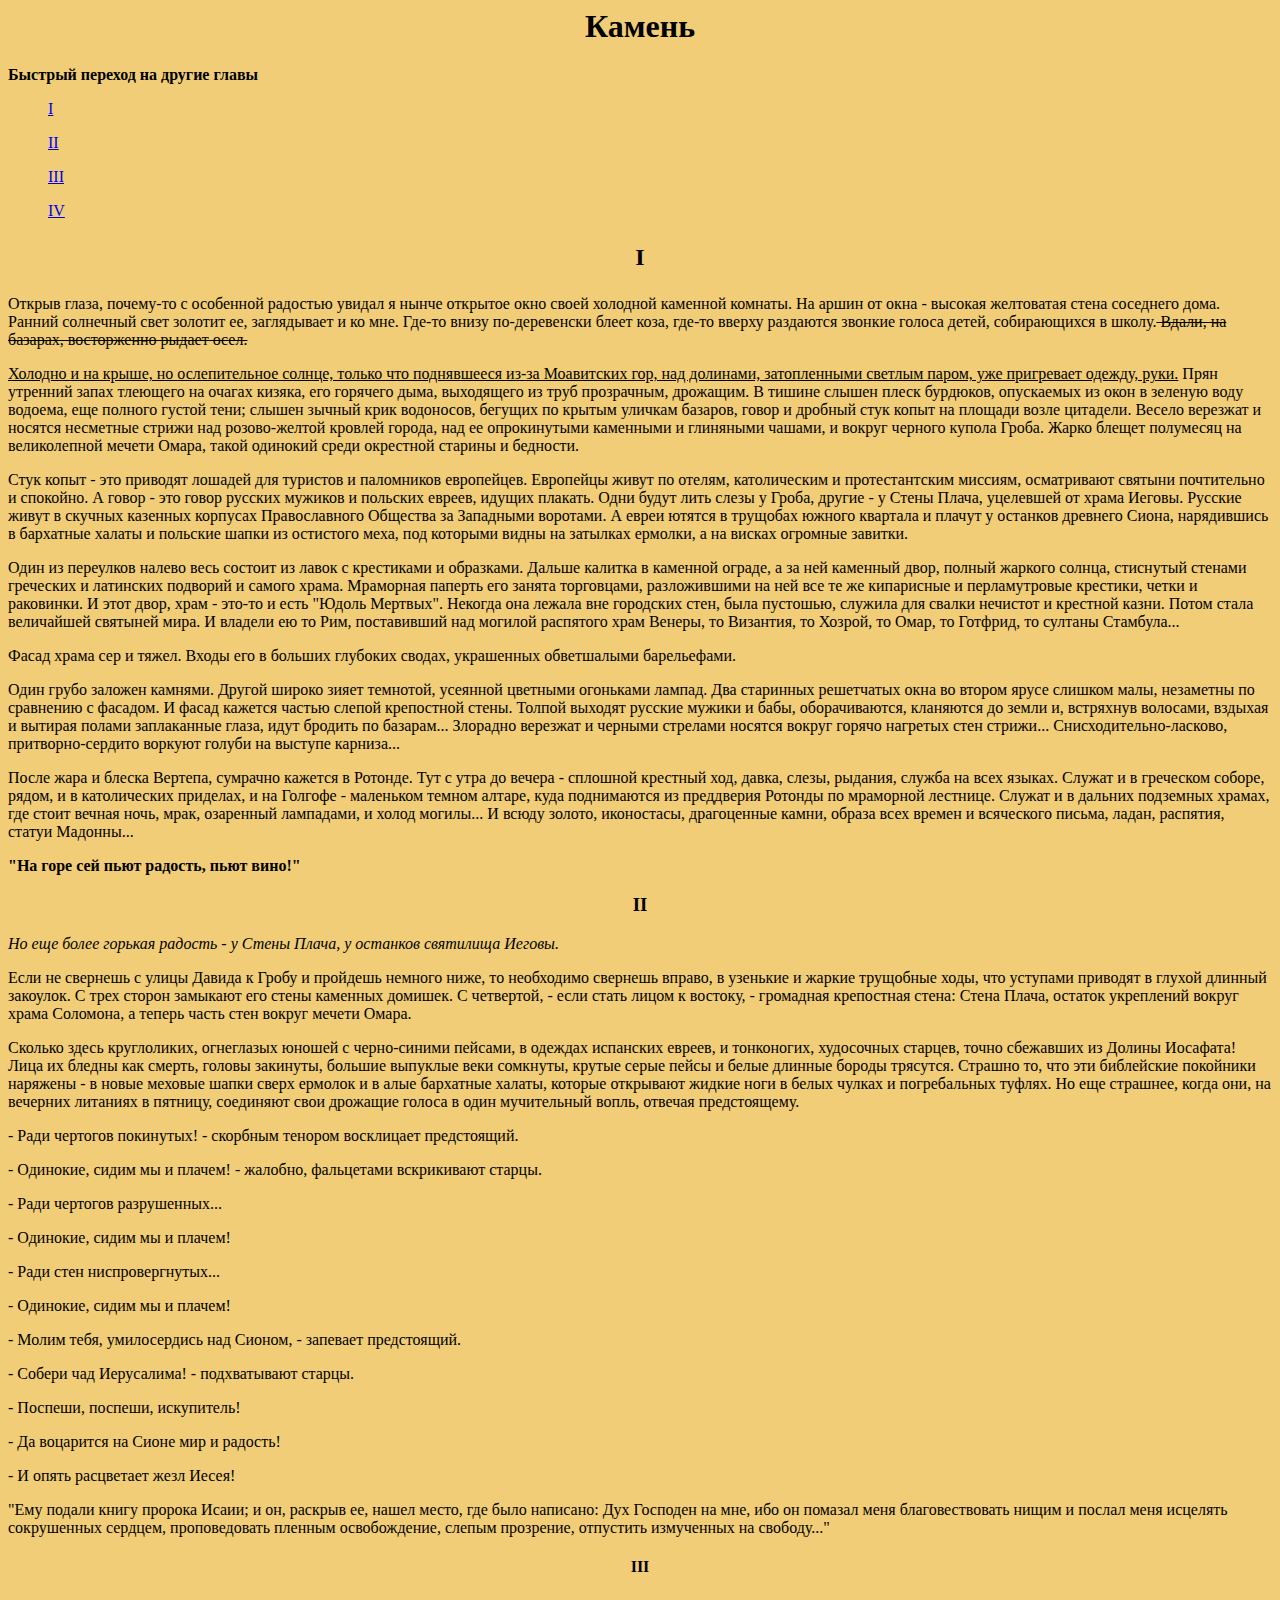
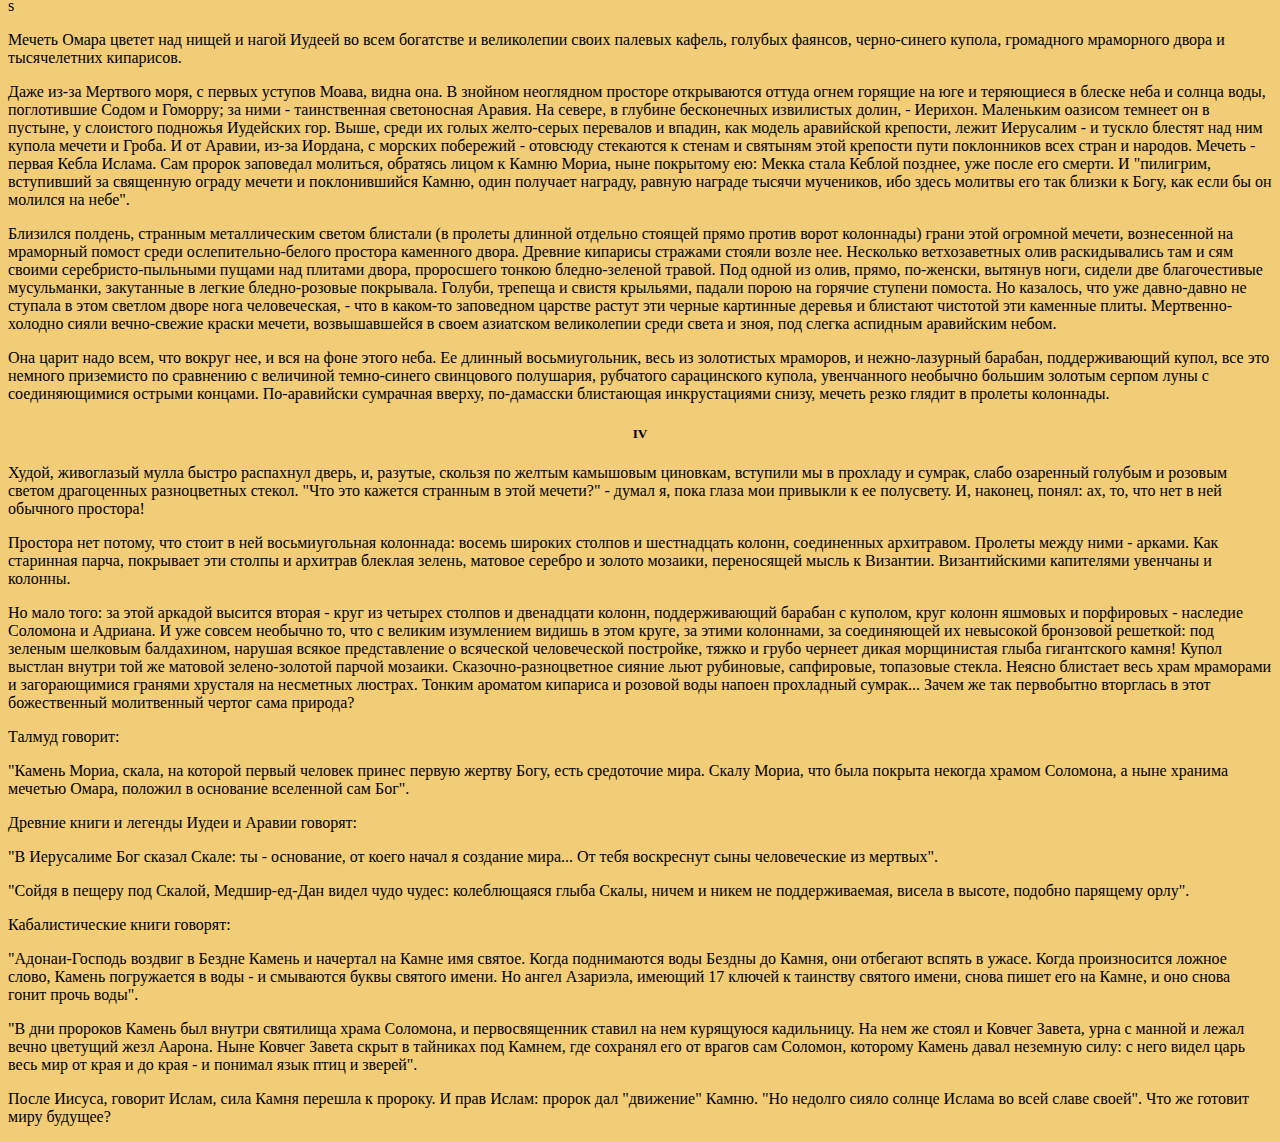
<file: lesson_10/index.html>
<html lang="ru">
<head>
	<meta charset="UTF-8">
	<title>Камень</title>
	<style>
		body {
			background-color: #f1cd77
		}
	</style>
</head>
<body>
 <h1><center>                 Камень</h1></center>
 <b>Быстрый переход на другие главы</b>
 <ol><a href="#I">I</a></ol>
 <ol><a href="#II">II</a></ol>
 <ol><a href="#III">III</a></ol>
 <ol><a href="#IV">IV</a></ol>

<h2><p id="I"><center>I</center></p></h2>
<p>
Открыв глаза, почему-то с особенной радостью увидал я нынче открытое окно своей холодной каменной комнаты. На аршин от окна - высокая желтоватая стена соседнего дома. Ранний солнечный свет золотит ее, заглядывает и ко мне. Где-то внизу по-деревенски блеет коза, где-то вверху раздаются звонкие голоса детей, собирающихся в школу.<s> Вдали, на базарах, восторженно рыдает осел.</s>
</p>
<p><ins>Холодно и на крыше, но ослепительное солнце, только что поднявшееся из-за Моавитских гор, над долинами, затопленными светлым паром, уже пригревает одежду, руки.</ins> Прян утренний запах тлеющего на очагах кизяка, его горячего дыма, выходящего из труб прозрачным, дрожащим. В тишине слышен плеск бурдюков, опускаемых из окон в зеленую воду водоема, еще полного густой тени; слышен зычный крик водоносов, бегущих по крытым уличкам базаров, говор и дробный стук копыт на площади возле цитадели. Весело верезжат и носятся несметные стрижи над розово-желтой кровлей города, над ее опрокинутыми каменными и глиняными чашами, и вокруг черного купола Гроба. Жарко блещет полумесяц на великолепной мечети Омара, такой одинокий среди окрестной старины и бедности.
</p>
<p>Стук копыт - это приводят лошадей для туристов и паломников европейцев. Европейцы живут по отелям, католическим и протестантским миссиям, осматривают святыни почтительно и спокойно. А говор - это говор русских мужиков и польских евреев, идущих плакать. Одни будут лить слезы у Гроба, другие - у Стены Плача, уцелевшей от храма Иеговы. Русские живут в скучных казенных корпусах Православного Общества за Западными воротами. А евреи ютятся в трущобах южного квартала и плачут у останков древнего Сиона, нарядившись в бархатные халаты и польские шапки из остистого меха, под которыми видны на затылках ермолки, а на висках огромные завитки.</p>


<p>Один из переулков налево весь состоит из лавок с крестиками и образками. Дальше калитка в каменной ограде, а за ней каменный двор, полный жаркого солнца, стиснутый стенами греческих и латинских подворий и самого храма. Мраморная паперть его занята торговцами, разложившими на ней все те же кипарисные и перламутровые крестики, четки и раковинки. И этот двор, храм - это-то и есть "Юдоль Мертвых". Некогда она лежала вне городских стен, была пустошью, служила для свалки нечистот и крестной казни. Потом стала величайшей святыней мира. И владели ею то Рим, поставивший над могилой распятого храм Венеры, то Византия, то Хозрой, то Омар, то Готфрид, то султаны Стамбула...</p>

<p>Фасад храма сер и тяжел. Входы его в больших глубоких сводах, украшенных обветшалыми барельефами.</p>

<p>Один грубо заложен камнями. Другой широко зияет темнотой, усеянной цветными огоньками лампад. Два старинных решетчатых окна во втором ярусе слишком малы, незаметны по сравнению с фасадом. И фасад кажется частью слепой крепостной стены. Толпой выходят русские мужики и бабы, оборачиваются, кланяются до земли и, встряхнув волосами, вздыхая и вытирая полами заплаканные глаза, идут бродить по базарам... Злорадно верезжат и черными стрелами носятся вокруг горячо нагретых стен стрижи... Снисходительно-ласково, притворно-сердито воркуют голуби на выступе карниза...</p>

<p>После жара и блеска Вертепа, сумрачно кажется в Ротонде. Тут с утра до вечера - сплошной крестный ход, давка, слезы, рыдания, служба на всех языках. Служат и в греческом соборе, рядом, и в католических приделах, и на Голгофе - маленьком темном алтаре, куда поднимаются из преддверия Ротонды по мраморной лестнице. Служат и в дальних подземных храмах, где стоит вечная ночь, мрак, озаренный лампадами, и холод могилы... И всюду золото, иконостасы, драгоценные камни, образа всех времен и всяческого письма, ладан, распятия, статуи Мадонны...</p>

<p><b>"На горе сей пьют радость, пьют вино!"</b></p>

<h3><p id="II"><center>II</center></p></h3>

<p><em>Но еще более горькая радость - у Стены Плача, у останков святилища Иеговы.</em></p>

<p>Если не свернешь с улицы Давида к Гробу и пройдешь немного ниже, то необходимо свернешь вправо, в узенькие и жаркие трущобные ходы, что уступами приводят в глухой длинный закоулок. С трех сторон замыкают его стены каменных домишек. С четвертой, - если стать лицом к востоку, - громадная крепостная стена: Стена Плача, остаток укреплений вокруг храма Соломона, а теперь часть стен вокруг мечети Омара.</p>


<p>Сколько здесь круглоликих, огнеглазых юношей с черно-синими пейсами, в одеждах испанских евреев, и тонконогих, худосочных старцев, точно сбежавших из Долины Иосафата! Лица их бледны как смерть, головы закинуты, большие выпуклые веки сомкнуты, крутые серые пейсы и белые длинные бороды трясутся. Страшно то, что эти библейские покойники наряжены - в новые меховые шапки сверх ермолок и в алые бархатные халаты, которые открывают жидкие ноги в белых чулках и погребальных туфлях. Но еще страшнее, когда они, на вечерних литаниях в пятницу, соединяют свои дрожащие голоса в один мучительный вопль, отвечая предстоящему.</p>

<p>- Ради чертогов покинутых! - скорбным тенором восклицает предстоящий.</p>

<p>- Одинокие, сидим мы и плачем! - жалобно, фальцетами вскрикивают старцы.</p>

<p>- Ради чертогов разрушенных...</p>

<p>- Одинокие, сидим мы и плачем!</p>

<p>- Ради стен ниспровергнутых...</p>

<p>- Одинокие, сидим мы и плачем!</p>

<p>- Молим тебя, умилосердись над Сионом, - запевает предстоящий.</p>

<p>- Собери чад Иерусалима! - подхватывают старцы.</p>

<p>- Поспеши, поспеши, искупитель!</p>

<p>- Да воцарится на Сионе мир и радость!</p>

<p>- И опять расцветает жезл Иесея!</p>


<p>"Ему подали книгу пророка Исаии; и он, раскрыв ее, нашел место, где было написано: Дух Господен на мне, ибо он помазал меня благовествовать нищим и послал меня исцелять сокрушенных сердцем, проповедовать пленным освобождение, слепым прозрение, отпустить измученных на свободу..."</p>

<h4><p id="III"><center>III</center></p></h4>s

<p>Мечеть Омара цветет над нищей и нагой Иудеей во всем богатстве и великолепии своих палевых кафель, голубых фаянсов, черно-синего купола, громадного мраморного двора и тысячелетних кипарисов.</p>

<p>Даже из-за Мертвого моря, с первых уступов Моава, видна она. В знойном неоглядном просторе открываются оттуда огнем горящие на юге и теряющиеся в блеске неба и солнца воды, поглотившие Содом и Гоморру; за ними - таинственная светоносная Аравия. На севере, в глубине бесконечных извилистых долин, - Иерихон. Маленьким оазисом темнеет он в пустыне, у слоистого подножья Иудейских гор. Выше, среди их голых желто-серых перевалов и впадин, как модель аравийской крепости, лежит Иерусалим - и тускло блестят над ним купола мечети и Гроба. И от Аравии, из-за Иордана, с морских побережий - отовсюду стекаются к стенам и святыням этой крепости пути поклонников всех стран и народов. Мечеть - первая Кебла Ислама. Сам пророк заповедал молиться, обратясь лицом к Камню Мориа, ныне покрытому ею: Мекка стала Кеблой позднее, уже после его смерти. И "пилигрим, вступивший за священную ограду мечети и поклонившийся Камню, один получает награду, равную награде тысячи мучеников, ибо здесь молитвы его так близки к Богу, как если бы он молился на небе".</p>

<p>Близился полдень, странным металлическим светом блистали (в пролеты длинной отдельно стоящей прямо против ворот колоннады) грани этой огромной мечети, вознесенной на мраморный помост среди ослепительно-белого простора каменного двора. Древние кипарисы стражами стояли возле нее. Несколько ветхозаветных олив раскидывались там и сям своими серебристо-пыльными пущами над плитами двора, проросшего тонкою бледно-зеленой травой. Под одной из олив, прямо, по-женски, вытянув ноги, сидели две благочестивые мусульманки, закутанные в легкие бледно-розовые покрывала. Голуби, трепеща и свистя крыльями, падали порою на горячие ступени помоста. Но казалось, что уже давно-давно не ступала в этом светлом дворе нога человеческая, - что в каком-то заповедном царстве растут эти черные картинные деревья и блистают чистотой эти каменные плиты. Мертвенно-холодно сияли вечно-свежие краски мечети, возвышавшейся в своем азиатском великолепии среди света и зноя, под слегка аспидным аравийским небом.</p>

<p>Она царит надо всем, что вокруг нее, и вся на фоне этого неба. Ее длинный восьмиугольник, весь из золотистых мраморов, и нежно-лазурный барабан, поддерживающий купол, все это немного приземисто по сравнению с величиной темно-синего свинцового полушария, рубчатого сарацинского купола, увенчанного необычно большим золотым серпом луны с соединяющимися острыми концами. По-аравийски сумрачная вверху, по-дамасски блистающая инкрустациями снизу, мечеть резко глядит в пролеты колоннады.</p>
<h5><p id="IV"><center>IV</center></p></h5>
<p>Худой, живоглазый мулла быстро распахнул дверь, и, разутые, скользя по желтым камышовым циновкам, вступили мы в прохладу и сумрак, слабо озаренный голубым и розовым светом драгоценных разноцветных стекол. "Что это кажется странным в этой мечети?" - думал я, пока глаза мои привыкли к ее полусвету. И, наконец, понял: ах, то, что нет в ней обычного простора!</p>

<p>Простора нет потому, что стоит в ней восьмиугольная колоннада: восемь широких столпов и шестнадцать колонн, соединенных архитравом. Пролеты между ними - арками. Как старинная парча, покрывает эти столпы и архитрав блеклая зелень, матовое серебро и золото мозаики, переносящей мысль к Византии. Византийскими капителями увенчаны и колонны.</p>

<p>Но мало того: за этой аркадой высится вторая - круг из четырех столпов и двенадцати колонн, поддерживающий барабан с куполом, круг колонн яшмовых и порфировых - наследие Соломона и Адриана. И уже совсем необычно то, что с великим изумлением видишь в этом круге, за этими колоннами, за соединяющей их невысокой бронзовой решеткой: под зеленым шелковым балдахином, нарушая всякое представление о всяческой человеческой постройке, тяжко и грубо чернеет дикая морщинистая глыба гигантского камня! Купол выстлан внутри той же матовой зелено-золотой парчой мозаики. Сказочно-разноцветное сияние льют рубиновые, сапфировые, топазовые стекла. Неясно блистает весь храм мраморами и загорающимися гранями хрусталя на несметных люстрах. Тонким ароматом кипариса и розовой воды напоен прохладный сумрак... Зачем же так первобытно вторглась в этот божественный молитвенный чертог сама природа?</p>

<p>Талмуд говорит:</p>

<p>"Камень Мориа, скала, на которой первый человек принес первую жертву Богу, есть средоточие мира. Скалу Мориа, что была покрыта некогда храмом Соломона, а ныне хранима мечетью Омара, положил в основание вселенной сам Бог".</p>

<p>Древние книги и легенды Иудеи и Аравии говорят:</p>

<p>"В Иерусалиме Бог сказал Скале: ты - основание, от коего начал я создание мира... От тебя воскреснут сыны человеческие из мертвых".</p>

<p>"Сойдя в пещеру под Скалой, Медшир-ед-Дан видел чудо чудес: колеблющаяся глыба Скалы, ничем и никем не поддерживаемая, висела в высоте, подобно парящему орлу".</p>

<p>Кабалистические книги говорят:</p>

<p>"Адонаи-Господь воздвиг в Бездне Камень и начертал на Камне имя святое. Когда поднимаются воды Бездны до Камня, они отбегают вспять в ужасе. Когда произносится ложное слово, Камень погружается в воды - и смываются буквы святого имени. Но ангел Азариэла, имеющий 17 ключей к таинству святого имени, снова пишет его на Камне, и оно снова гонит прочь воды".</p>

<p>"В дни пророков Камень был внутри святилища храма Соломона, и первосвященник ставил на нем курящуюся кадильницу. На нем же стоял и Ковчег Завета, урна с манной и лежал вечно цветущий жезл Аарона. Ныне Ковчег Завета скрыт в тайниках под Камнем, где сохранял его от врагов сам Соломон, которому Камень давал неземную силу: с него видел царь весь мир от края и до края - и понимал язык птиц и зверей".</p>

<p>После Иисуса, говорит Ислам, сила Камня перешла к пророку. И прав Ислам: пророк дал "движение" Камню. "Но недолго сияло солнце Ислама во всей славе своей". Что же готовит миру будущее?</p>

</body>
</html>
</file>
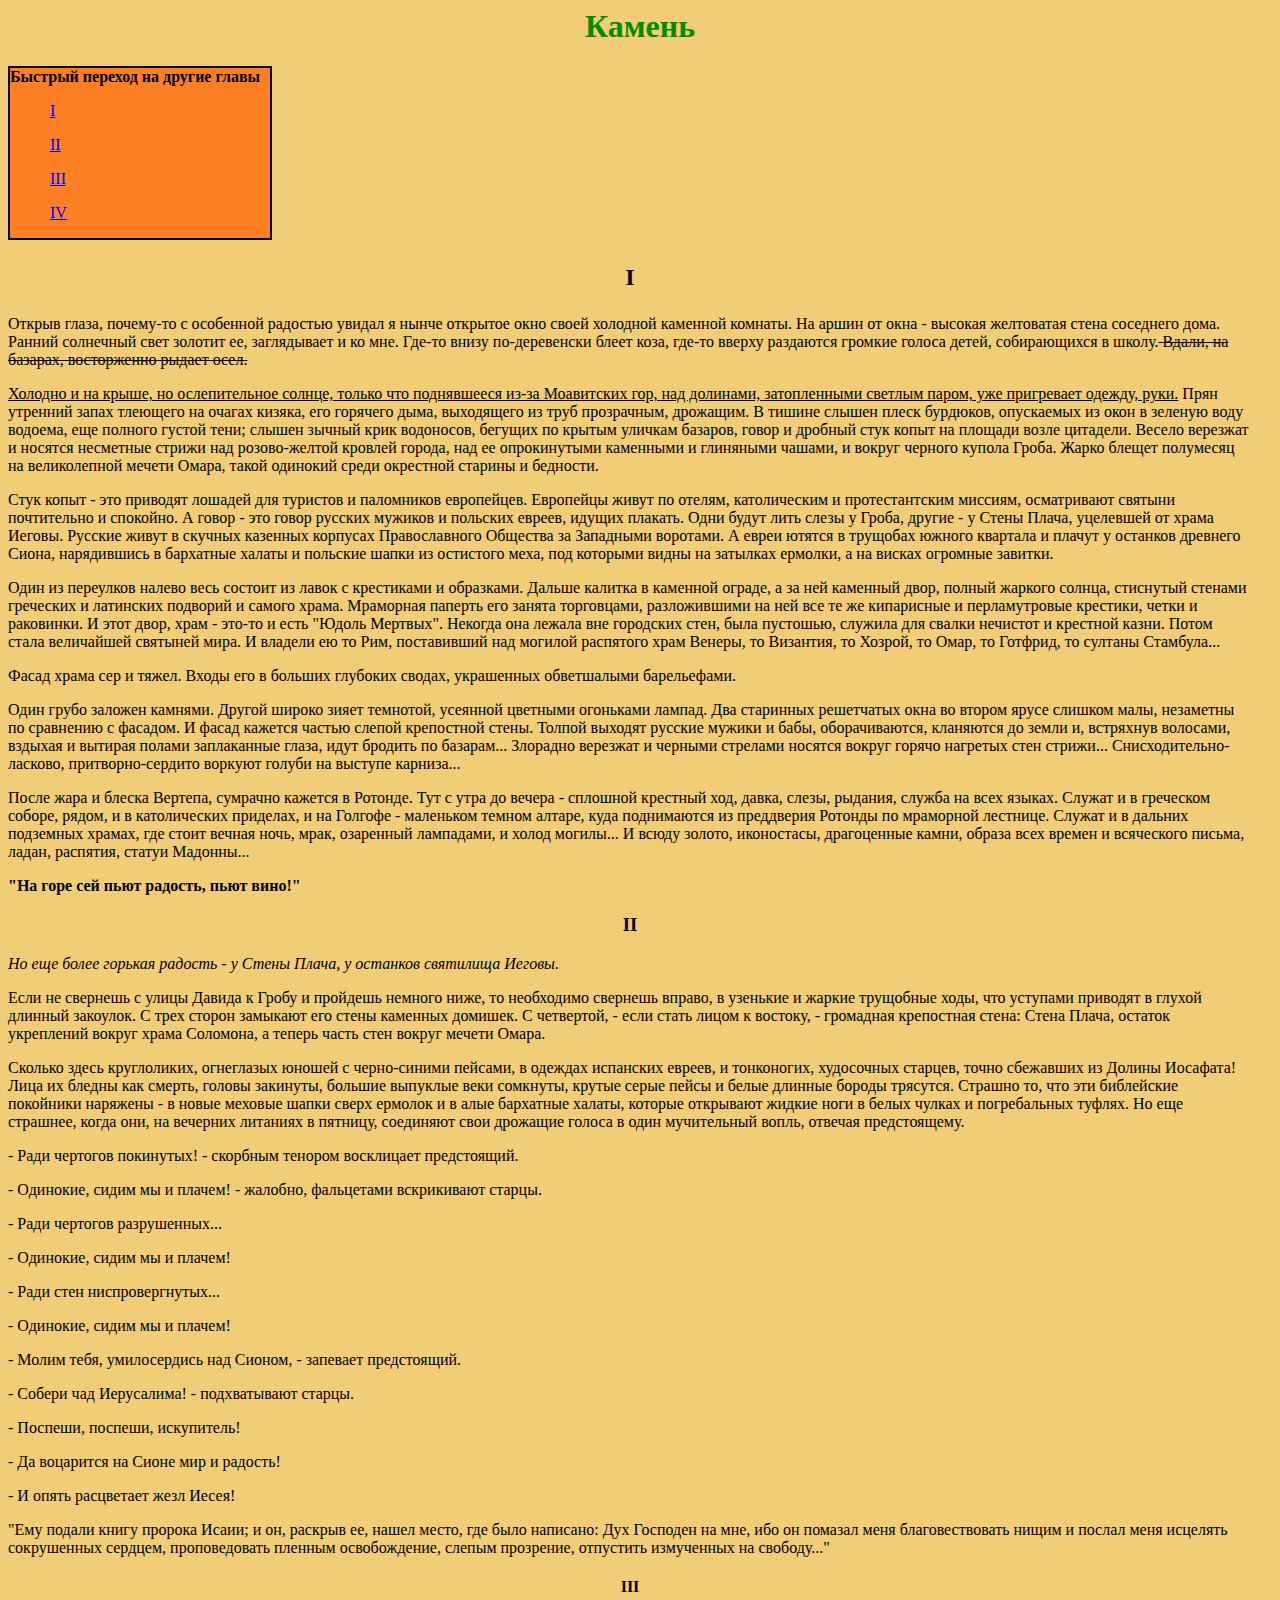
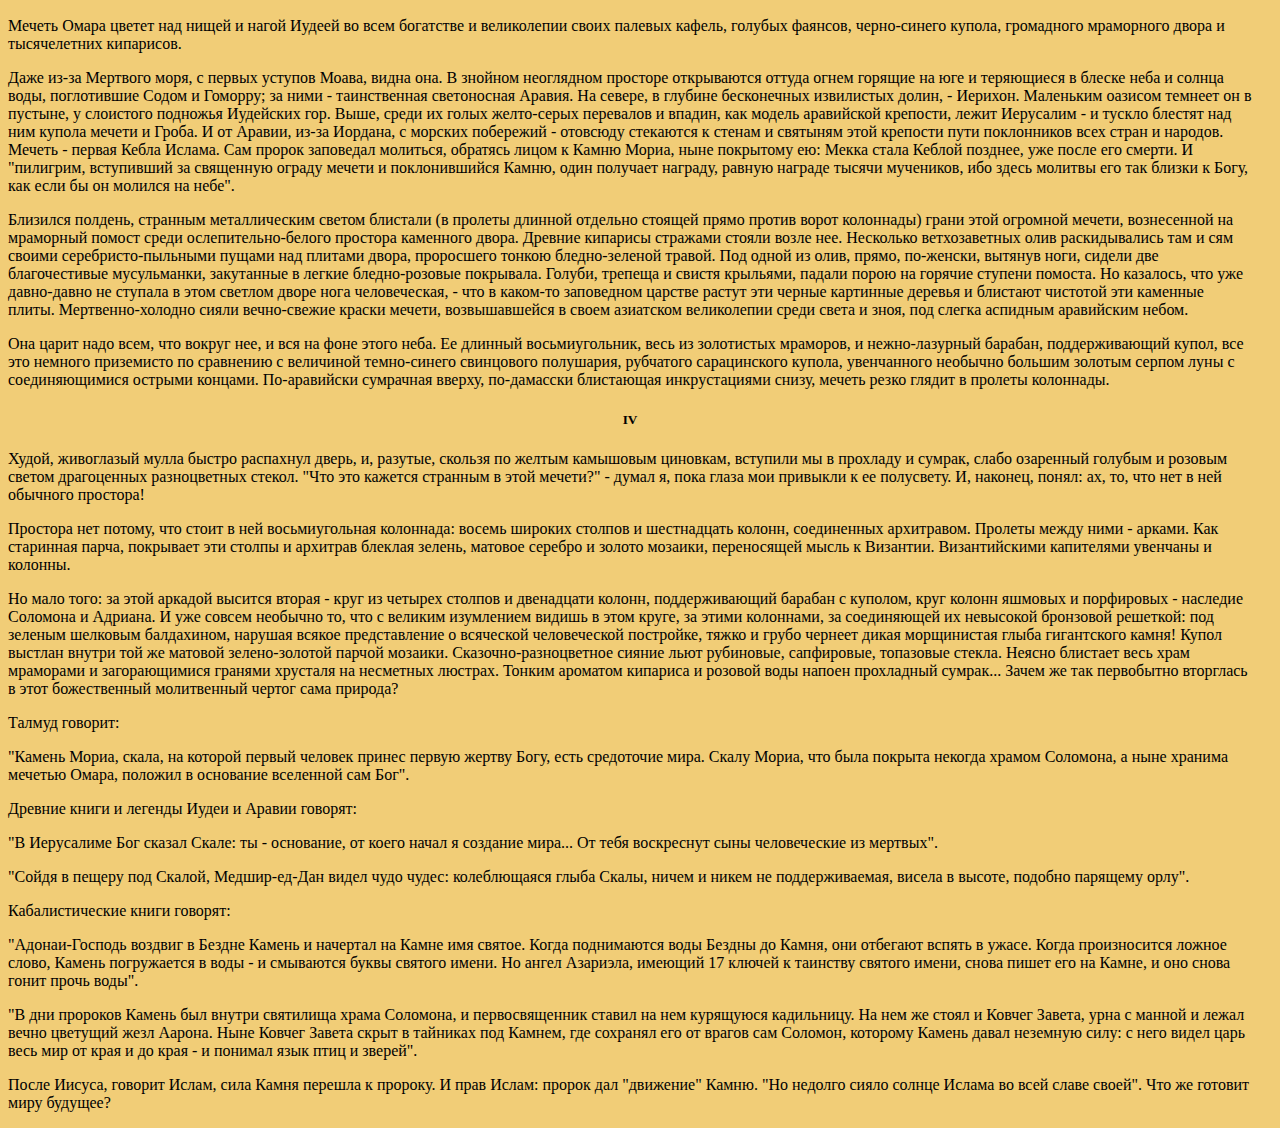
<file: lesson_11/index.html>
<html lang="ru">
<head>
	<meta charset="UTF-8">
	<title>Камень</title>
	<link rel="stylesheet" href="css/style.css">
</head>
<body>
 <h1>Камень</h1>
 <div class="shortcut">
 <b>Быстрый переход на другие главы</b>
 <ol><a href="#I">I</a></ol>
 <ol><a href="#II">II</a></ol>
 <ol><a href="#III">III</a></ol>
 <ol><a href="#IV">IV</a></ol>
</div>

<h2><p id="I">I</p></h2>
<p>
Открыв глаза, почему-то с особенной радостью увидал я нынче открытое окно своей холодной каменной комнаты. На аршин от окна - высокая желтоватая стена соседнего дома. Ранний солнечный свет золотит ее, заглядывает и ко мне. Где-то внизу по-деревенски блеет коза, где-то вверху раздаются громкие голоса детей, собирающихся в школу.<span class="p4"> Вдали, на базарах, восторженно рыдает осел.</span>
</p>
<p> <span class="p1">Холодно и на крыше, но ослепительное солнце, только что поднявшееся из-за Моавитских гор, над долинами, затопленными светлым паром, уже пригревает одежду, руки.</span> Прян утренний запах тлеющего на очагах кизяка, его горячего дыма, выходящего из труб прозрачным, дрожащим. В тишине слышен плеск бурдюков, опускаемых из окон в зеленую воду водоема, еще полного густой тени; слышен зычный крик водоносов, бегущих по крытым уличкам базаров, говор и дробный стук копыт на площади возле цитадели. Весело верезжат и носятся несметные стрижи над розово-желтой кровлей города, над ее опрокинутыми каменными и глиняными чашами, и вокруг черного купола Гроба. Жарко блещет полумесяц на великолепной мечети Омара, такой одинокий среди окрестной старины и бедности.
</p>
<p>Стук копыт - это приводят лошадей для туристов и паломников европейцев. Европейцы живут по отелям, католическим и протестантским миссиям, осматривают святыни почтительно и спокойно. А говор - это говор русских мужиков и польских евреев, идущих плакать. Одни будут лить слезы у Гроба, другие - у Стены Плача, уцелевшей от храма Иеговы. Русские живут в скучных казенных корпусах Православного Общества за Западными воротами. А евреи ютятся в трущобах южного квартала и плачут у останков древнего Сиона, нарядившись в бархатные халаты и польские шапки из остистого меха, под которыми видны на затылках ермолки, а на висках огромные завитки.</p>


<p>Один из переулков налево весь состоит из лавок с крестиками и образками. Дальше калитка в каменной ограде, а за ней каменный двор, полный жаркого солнца, стиснутый стенами греческих и латинских подворий и самого храма. Мраморная паперть его занята торговцами, разложившими на ней все те же кипарисные и перламутровые крестики, четки и раковинки. И этот двор, храм - это-то и есть "Юдоль Мертвых". Некогда она лежала вне городских стен, была пустошью, служила для свалки нечистот и крестной казни. Потом стала величайшей святыней мира. И владели ею то Рим, поставивший над могилой распятого храм Венеры, то Византия, то Хозрой, то Омар, то Готфрид, то султаны Стамбула...</p>

<p>Фасад храма сер и тяжел. Входы его в больших глубоких сводах, украшенных обветшалыми барельефами.</p>

<p>Один грубо заложен камнями. Другой широко зияет темнотой, усеянной цветными огоньками лампад. Два старинных решетчатых окна во втором ярусе слишком малы, незаметны по сравнению с фасадом. И фасад кажется частью слепой крепостной стены. Толпой выходят русские мужики и бабы, оборачиваются, кланяются до земли и, встряхнув волосами, вздыхая и вытирая полами заплаканные глаза, идут бродить по базарам... Злорадно верезжат и черными стрелами носятся вокруг горячо нагретых стен стрижи... Снисходительно-ласково, притворно-сердито воркуют голуби на выступе карниза...</p>

<p>После жара и блеска Вертепа, сумрачно кажется в Ротонде. Тут с утра до вечера - сплошной крестный ход, давка, слезы, рыдания, служба на всех языках. Служат и в греческом соборе, рядом, и в католических приделах, и на Голгофе - маленьком темном алтаре, куда поднимаются из преддверия Ротонды по мраморной лестнице. Служат и в дальних подземных храмах, где стоит вечная ночь, мрак, озаренный лампадами, и холод могилы... И всюду золото, иконостасы, драгоценные камни, образа всех времен и всяческого письма, ладан, распятия, статуи Мадонны...</p>

<p class="p2">"На горе сей пьют радость, пьют вино!"</p>

<h3><p id="II">II</p></h3>

<p class="p3">Но еще более горькая радость - у Стены Плача, у останков святилища Иеговы.</p>

<p>Если не свернешь с улицы Давида к Гробу и пройдешь немного ниже, то необходимо свернешь вправо, в узенькие и жаркие трущобные ходы, что уступами приводят в глухой длинный закоулок. С трех сторон замыкают его стены каменных домишек. С четвертой, - если стать лицом к востоку, - громадная крепостная стена: Стена Плача, остаток укреплений вокруг храма Соломона, а теперь часть стен вокруг мечети Омара.</p>


<p>Сколько здесь круглоликих, огнеглазых юношей с черно-синими пейсами, в одеждах испанских евреев, и тонконогих, худосочных старцев, точно сбежавших из Долины Иосафата! Лица их бледны как смерть, головы закинуты, большие выпуклые веки сомкнуты, крутые серые пейсы и белые длинные бороды трясутся. Страшно то, что эти библейские покойники наряжены - в новые меховые шапки сверх ермолок и в алые бархатные халаты, которые открывают жидкие ноги в белых чулках и погребальных туфлях. Но еще страшнее, когда они, на вечерних литаниях в пятницу, соединяют свои дрожащие голоса в один мучительный вопль, отвечая предстоящему.</p>

<p>- Ради чертогов покинутых! - скорбным тенором восклицает предстоящий.</p>

<p>- Одинокие, сидим мы и плачем! - жалобно, фальцетами вскрикивают старцы.</p>

<p>- Ради чертогов разрушенных...</p>

<p>- Одинокие, сидим мы и плачем!</p>

<p>- Ради стен ниспровергнутых...</p>

<p>- Одинокие, сидим мы и плачем!</p>

<p>- Молим тебя, умилосердись над Сионом, - запевает предстоящий.</p>

<p>- Собери чад Иерусалима! - подхватывают старцы.</p>

<p>- Поспеши, поспеши, искупитель!</p>

<p>- Да воцарится на Сионе мир и радость!</p>

<p>- И опять расцветает жезл Иесея!</p>


<p>"Ему подали книгу пророка Исаии; и он, раскрыв ее, нашел место, где было написано: Дух Господен на мне, ибо он помазал меня благовествовать нищим и послал меня исцелять сокрушенных сердцем, проповедовать пленным освобождение, слепым прозрение, отпустить измученных на свободу..."</p>

<h4><p id="III">III</p></h4>

<p>Мечеть Омара цветет над нищей и нагой Иудеей во всем богатстве и великолепии своих палевых кафель, голубых фаянсов, черно-синего купола, громадного мраморного двора и тысячелетних кипарисов.</p>

<p>Даже из-за Мертвого моря, с первых уступов Моава, видна она. В знойном неоглядном просторе открываются оттуда огнем горящие на юге и теряющиеся в блеске неба и солнца воды, поглотившие Содом и Гоморру; за ними - таинственная светоносная Аравия. На севере, в глубине бесконечных извилистых долин, - Иерихон. Маленьким оазисом темнеет он в пустыне, у слоистого подножья Иудейских гор. Выше, среди их голых желто-серых перевалов и впадин, как модель аравийской крепости, лежит Иерусалим - и тускло блестят над ним купола мечети и Гроба. И от Аравии, из-за Иордана, с морских побережий - отовсюду стекаются к стенам и святыням этой крепости пути поклонников всех стран и народов. Мечеть - первая Кебла Ислама. Сам пророк заповедал молиться, обратясь лицом к Камню Мориа, ныне покрытому ею: Мекка стала Кеблой позднее, уже после его смерти. И "пилигрим, вступивший за священную ограду мечети и поклонившийся Камню, один получает награду, равную награде тысячи мучеников, ибо здесь молитвы его так близки к Богу, как если бы он молился на небе".</p>

<p>Близился полдень, странным металлическим светом блистали (в пролеты длинной отдельно стоящей прямо против ворот колоннады) грани этой огромной мечети, вознесенной на мраморный помост среди ослепительно-белого простора каменного двора. Древние кипарисы стражами стояли возле нее. Несколько ветхозаветных олив раскидывались там и сям своими серебристо-пыльными пущами над плитами двора, проросшего тонкою бледно-зеленой травой. Под одной из олив, прямо, по-женски, вытянув ноги, сидели две благочестивые мусульманки, закутанные в легкие бледно-розовые покрывала. Голуби, трепеща и свистя крыльями, падали порою на горячие ступени помоста. Но казалось, что уже давно-давно не ступала в этом светлом дворе нога человеческая, - что в каком-то заповедном царстве растут эти черные картинные деревья и блистают чистотой эти каменные плиты. Мертвенно-холодно сияли вечно-свежие краски мечети, возвышавшейся в своем азиатском великолепии среди света и зноя, под слегка аспидным аравийским небом.</p>

<p>Она царит надо всем, что вокруг нее, и вся на фоне этого неба. Ее длинный восьмиугольник, весь из золотистых мраморов, и нежно-лазурный барабан, поддерживающий купол, все это немного приземисто по сравнению с величиной темно-синего свинцового полушария, рубчатого сарацинского купола, увенчанного необычно большим золотым серпом луны с соединяющимися острыми концами. По-аравийски сумрачная вверху, по-дамасски блистающая инкрустациями снизу, мечеть резко глядит в пролеты колоннады.</p>
<h5><p id="IV">IV</p></h5>
<p>Худой, живоглазый мулла быстро распахнул дверь, и, разутые, скользя по желтым камышовым циновкам, вступили мы в прохладу и сумрак, слабо озаренный голубым и розовым светом драгоценных разноцветных стекол. "Что это кажется странным в этой мечети?" - думал я, пока глаза мои привыкли к ее полусвету. И, наконец, понял: ах, то, что нет в ней обычного простора!</p>

<p>Простора нет потому, что стоит в ней восьмиугольная колоннада: восемь широких столпов и шестнадцать колонн, соединенных архитравом. Пролеты между ними - арками. Как старинная парча, покрывает эти столпы и архитрав блеклая зелень, матовое серебро и золото мозаики, переносящей мысль к Византии. Византийскими капителями увенчаны и колонны.</p>

<p>Но мало того: за этой аркадой высится вторая - круг из четырех столпов и двенадцати колонн, поддерживающий барабан с куполом, круг колонн яшмовых и порфировых - наследие Соломона и Адриана. И уже совсем необычно то, что с великим изумлением видишь в этом круге, за этими колоннами, за соединяющей их невысокой бронзовой решеткой: под зеленым шелковым балдахином, нарушая всякое представление о всяческой человеческой постройке, тяжко и грубо чернеет дикая морщинистая глыба гигантского камня! Купол выстлан внутри той же матовой зелено-золотой парчой мозаики. Сказочно-разноцветное сияние льют рубиновые, сапфировые, топазовые стекла. Неясно блистает весь храм мраморами и загорающимися гранями хрусталя на несметных люстрах. Тонким ароматом кипариса и розовой воды напоен прохладный сумрак... Зачем же так первобытно вторглась в этот божественный молитвенный чертог сама природа?</p>

<p>Талмуд говорит:</p>

<p>"Камень Мориа, скала, на которой первый человек принес первую жертву Богу, есть средоточие мира. Скалу Мориа, что была покрыта некогда храмом Соломона, а ныне хранима мечетью Омара, положил в основание вселенной сам Бог".</p>

<p>Древние книги и легенды Иудеи и Аравии говорят:</p>

<p>"В Иерусалиме Бог сказал Скале: ты - основание, от коего начал я создание мира... От тебя воскреснут сыны человеческие из мертвых".</p>

<p>"Сойдя в пещеру под Скалой, Медшир-ед-Дан видел чудо чудес: колеблющаяся глыба Скалы, ничем и никем не поддерживаемая, висела в высоте, подобно парящему орлу".</p>

<p>Кабалистические книги говорят:</p>

<p>"Адонаи-Господь воздвиг в Бездне Камень и начертал на Камне имя святое. Когда поднимаются воды Бездны до Камня, они отбегают вспять в ужасе. Когда произносится ложное слово, Камень погружается в воды - и смываются буквы святого имени. Но ангел Азариэла, имеющий 17 ключей к таинству святого имени, снова пишет его на Камне, и оно снова гонит прочь воды".</p>

<p>"В дни пророков Камень был внутри святилища храма Соломона, и первосвященник ставил на нем курящуюся кадильницу. На нем же стоял и Ковчег Завета, урна с манной и лежал вечно цветущий жезл Аарона. Ныне Ковчег Завета скрыт в тайниках под Камнем, где сохранял его от врагов сам Соломон, которому Камень давал неземную силу: с него видел царь весь мир от края и до края - и понимал язык птиц и зверей".</p>

<p>После Иисуса, говорит Ислам, сила Камня перешла к пророку. И прав Ислам: пророк дал "движение" Камню. "Но недолго сияло солнце Ислама во всей славе своей". Что же готовит миру будущее?</p>

</body>
</html>
</file>
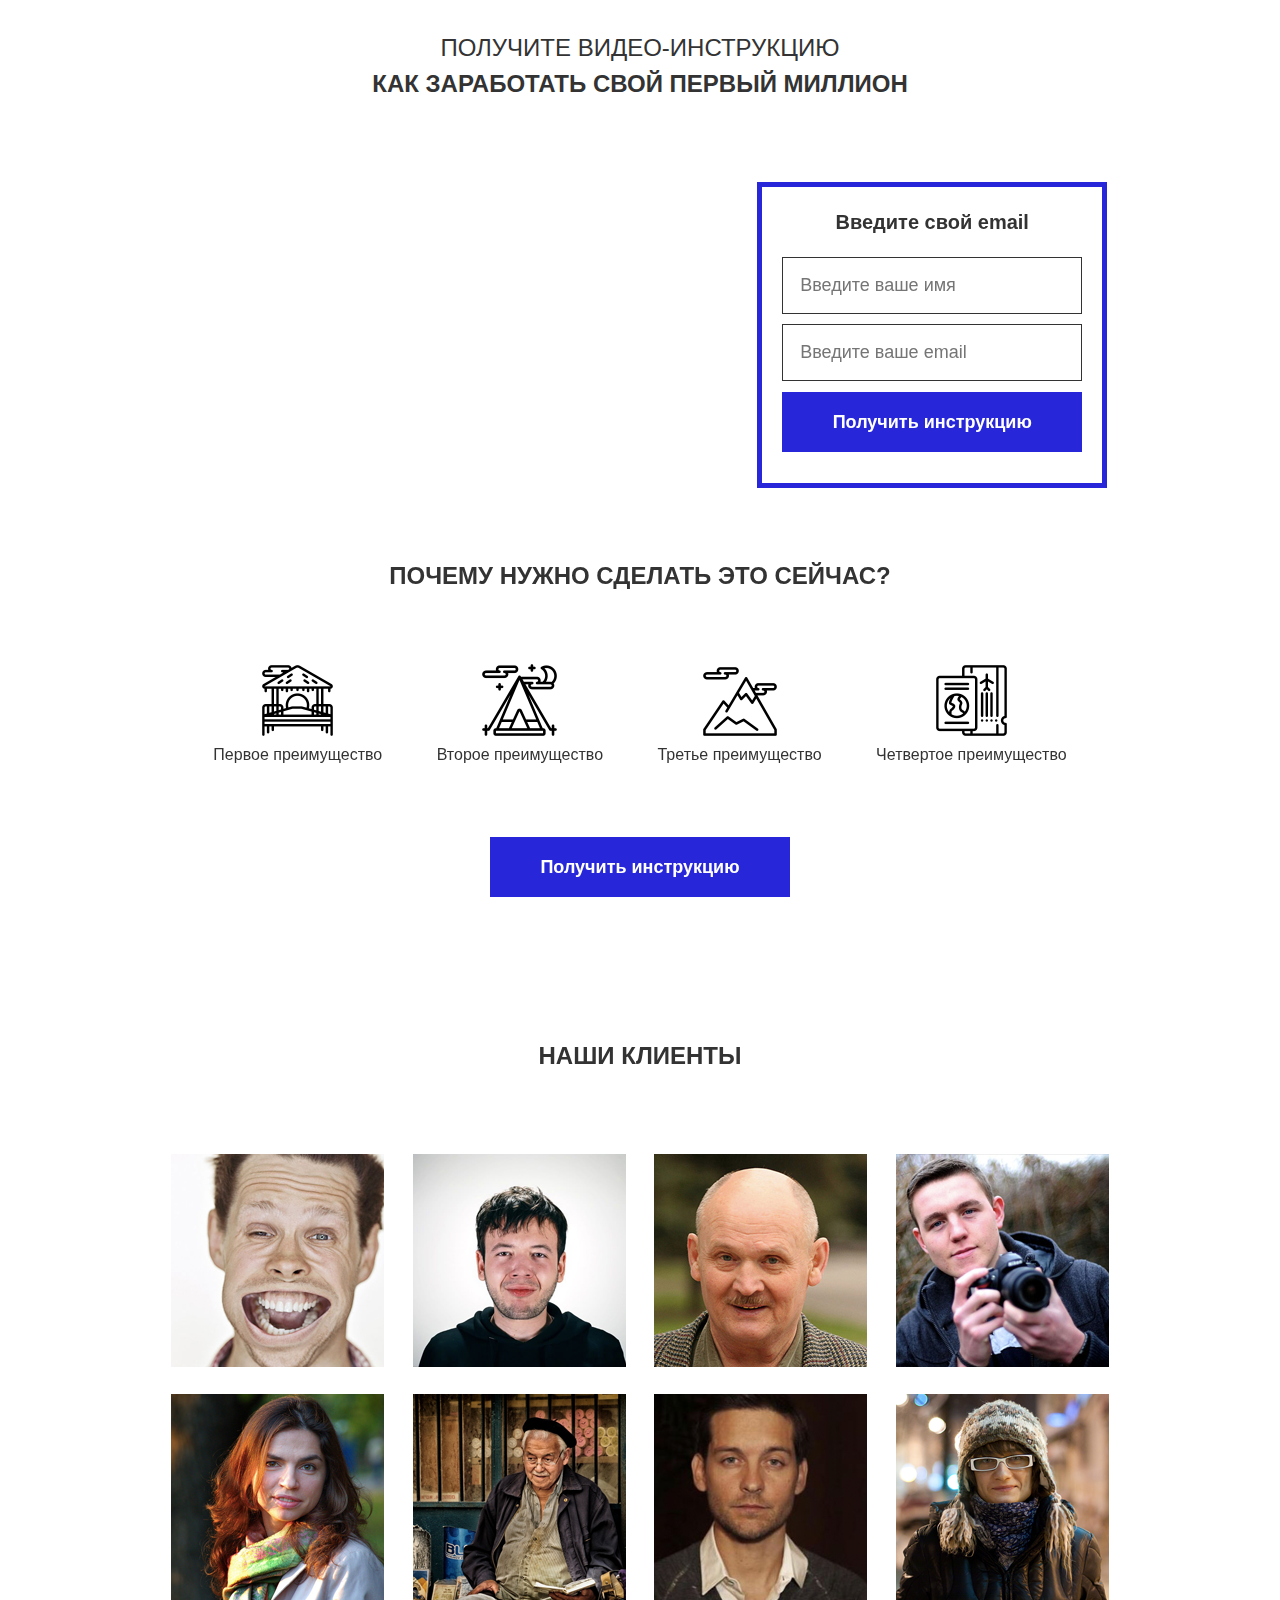
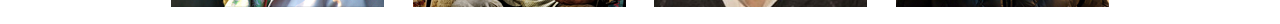
<file: lesson_17/index.html>
<!DOCTYPE html>
<html lang="en">
<head>
	<meta charset="UTF-8">
	<title>Мой первый сайт</title>
	<link rel="stylesheet" href="css/reset.min.css">
	<link rel="stylesheet" href="css/style.css">
</head>
<body>
	<div class="section">
		<h1 class="feature-header"><span>Получите видео-инструкцию</span><br><strong>Как заработать свой первый миллион</strong>
		</h1>
		<div class="main">
			<div class="video"> <iframe width="550" height="309" src="https://www.youtube.com/embed/ayVLjyWqMCs?rel=0&anp;controls=0" frameborder="0" allowfullscreen></iframe> 
							<div class="form">
					<form action="#"><p class='form-header'>Введите свой email</p>
						<input type="text" placeholder="Введите ваше имя">	
						<input type="text" placeholder="Введите ваше email">
						<button class="btn">Получить инструкцию</button>
					</form>
					</div>
			</div>
		</div>

	</div>
	<div class="section">
		<h2 class="feature-header">Почему нужно сделать это сейчас?</h2>
	<div class="feature">
	<div class="col">
		<img src="img/01.png" alt="Первое преимущество">
		<p>Первое преимущество</p>
	</div>
	<div class="col">
		<img src="img/02.png" alt="Второе преимущество">
		<p>Второе преимущество</p>
	</div>
	<div class="col">
		<img src="img/03.png" alt="Третье преимущество">
		<p>Третье преимущество</p>
	</div>
	<div class="col">
		<img src="img/04.png" alt="Четвертое преимущество">
		<p>Четвертое преимущество</p>
	</div>
</div>
<button class="btn">Получить инструкцию</button>
</div>
<div class="footer">
	<h3 class="feature-header">Наши клиенты</h3>
<div class="egor">
<div class="human"><img src="img/Слой 8.png" alt="Человек1"></div>
<div class="human"><img src="img/Слой 9.png" alt="Человек2"></div>
<div class="human"><img src="img/Слой 10.png" alt="Человек3"></div>
<div class="human"><img src="img/Слой 11.png" alt="Человек4"></div>
<br><div class="human1"><img src="img/Слой 12.png" alt="Человек5"></div>
<div class="human1"><img src="img/Слой 13.png" alt="Человек6"></div>
<div class="human1"><img src="img/Слой 14.png" alt="Человек7"></div>
<div class="human1"><img src="img/Слой 15.png" alt="Человек8"></div>
</div>
</div>
</body>
</html>
</file>
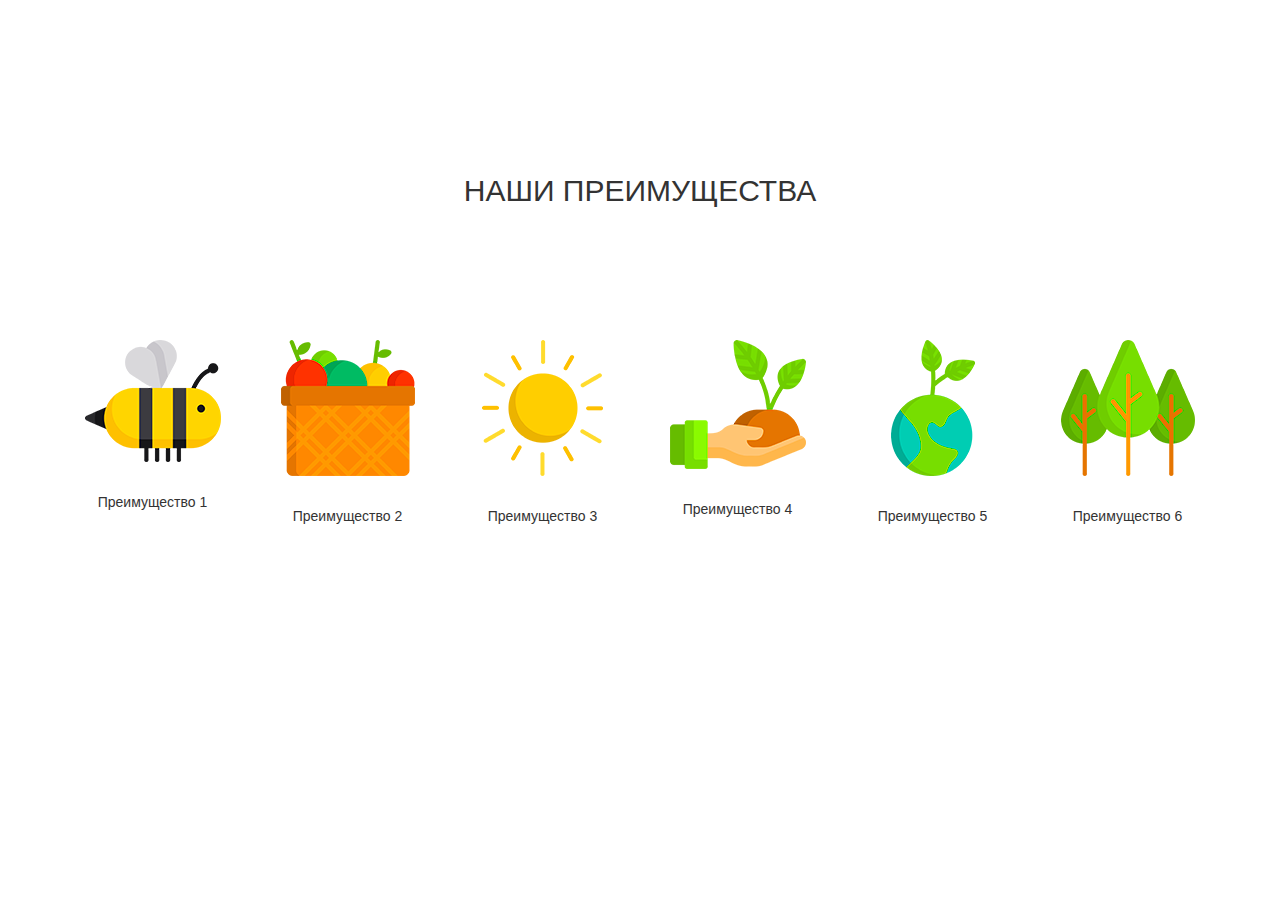
<file: lesson_18/index.html>
<!DOCTYPE html>
<html lang="en">
<head>
	<meta name="viewport" content="width=device-width, initial-scale=1">
	<meta charset="UTF-8">
	<title>Our advantages</title>
	<link rel="stylesheet" href="css/bootstrap.css">
	<link rel="stylesheet" href="css/style.css">
</head>
<body>
	<div class="container">
		
		<h2>Наши преимущества</h2>
		<div class="row">
			<div class="col-xs-12 col-sm-6 col-md-4 col-lg-2">
				<img src="img/1.png" alt="Преимущество 1">
				<p>Преимущество 1</p>
			</div>
			<div class="col-xs-12 col-sm-6 col-md-4 col-lg-2">
				<img src="img/2.png" alt="Преимущество 2">
				<p>Преимущество 2</p>
			</div>
			<div class="col-xs-12 col-sm-6 col-md-4 col-lg-2">
				<img src="img/3.png" alt="Преимущество 3">
				<p>Преимущество 3</p>
			</div>
			<div class="col-xs-12 col-sm-6 col-md-4 col-lg-2">
				<img src="img/4.png" alt="Преимущество 4">
				<p>Преимущество 4</p>
			</div>
			<div class="col-xs-12 col-sm-6 col-md-4 col-lg-2">
				<img src="img/5.png" alt="Преимущество 5">
				<p>Преимущество 5</p>
			</div>
			<div class="col-xs-12 col-sm-6 col-md-4 col-lg-2">
				<img src="img/6.png" alt="Преимущество 6">
				<p>Преимущество 6</p>
			</div>
</div>	
		</div>
	
	
</body>
</html>
</file>
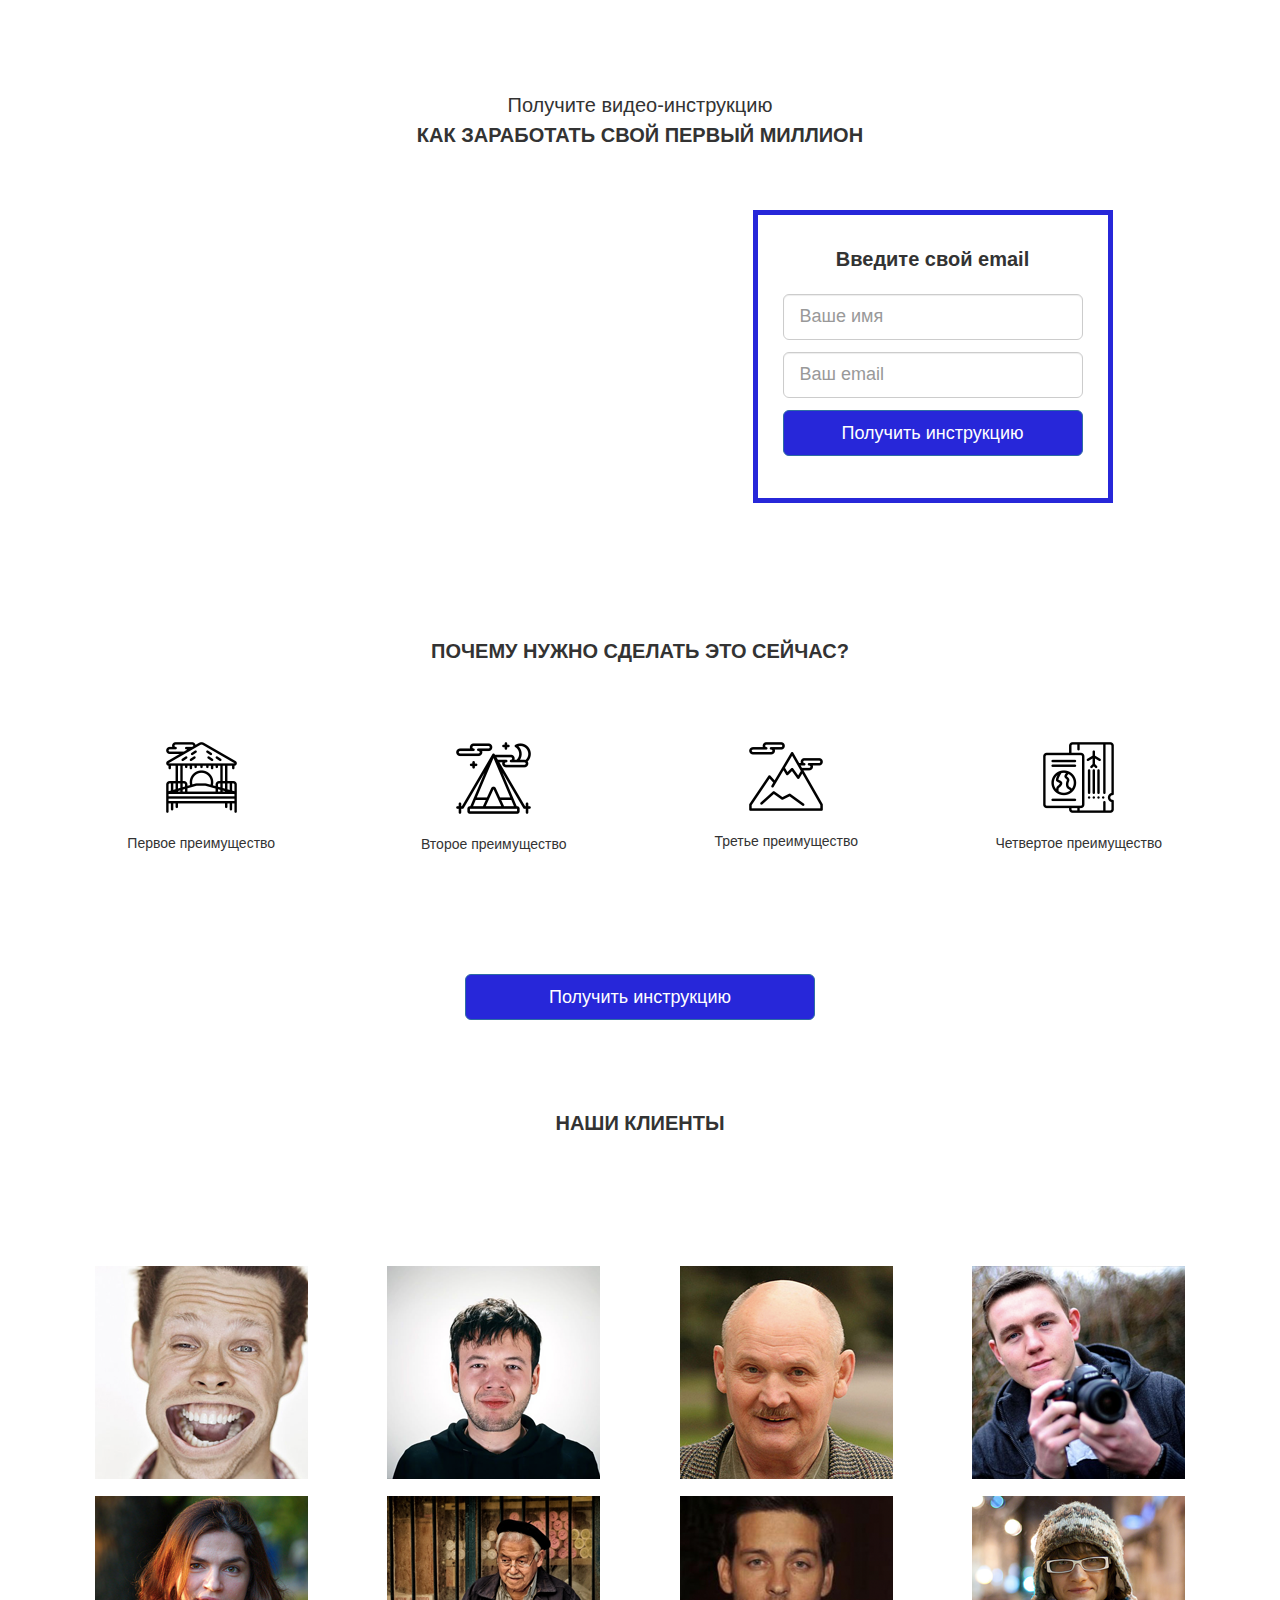
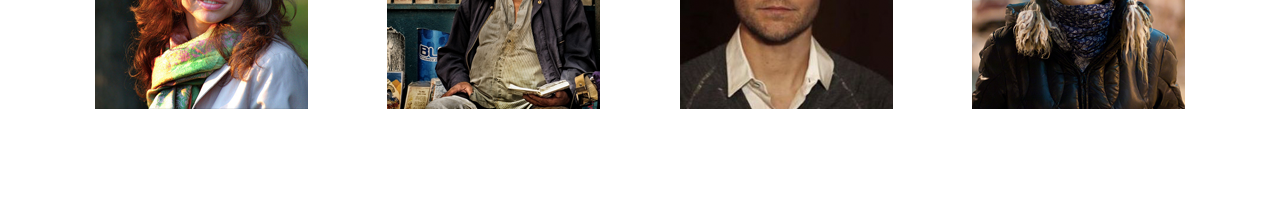
<file: lesson_19/index.html>
<!DOCTYPE html>
<html lang="ru">
<head>
	<meta name="viewport" content="width=device-width, initial-scale=1">
	<meta charset="UTF-8">
	<title>Our advantages</title>
	<link rel="stylesheet" href="css/bootstrap.css">
	<link rel="stylesheet" href="css/style.css">
</head>
<body>
	<div class="section">
		<div class="container">
			<div class="row">
				<div class="col-lg-6 col-lg-offset-3">
					<h1 class="header text-center">
					<span>Получите видео-инструкцию</span>
			  <strong class="text-uppercase">Как заработать свой первый миллион</strong>
				 </h1>
			 </div>
		 </div>
		 <div class="row">
		 	<div class="col-lg-6 col-lg-offset-1 col-md-8 col-md-offset-2">
		 		<div class="video">
		 		<iframe width="100%" height="315" src="https://www.youtube.com/embed/ayVLjyWqMCs" frameborder="0" allowfullscreen></iframe>
		 	</div>
		 </div>
		 <div class="col-lg-4 col-lg-offset-0 col-md-8 col-md-offset-2">
		 	<div class="form">
		 		<p class="form-header text-center">Введите свой email</p>
		 		<form action="#">
		 			<input type="text" class="form-control input-lg" placeholder="Ваше имя">
		 			<input type="text" class="form-control input-lg" placeholder="Ваш email">
		 			<button class="btn btn-primary btn-lg btn-block form-btn">Получить инструкцию</button>
		 		</form>
		 	</div>
		 </div>
		</div>
	</div>
</div>
<div class="section">
	<div class="container">
		<div class="row">
		<div class="col-lg-12 col-xs-12 col-sm-12">
			<h2 class="section-header text-uppercase text-center">Почему нужно сделать это сейчас?</h2>
		</div>			
	</div>
	<div class="feature text-center">
		<div class="row">
			<div class="col-lg-3 col-md-6">
				<div class="feature-box">
					<img src="img/01.png" alt="1 преимущество">
					<p>Первое преимущество</p>
				</div>
			</div>
			<div class="col-lg-3 col-md-6">
				<div class="feature-box">
					<img src="img/02.png" alt="2 преимущество">
					<p>Второе преимущество</p>
				</div>
			</div>
			<div class="col-lg-3 col-md-6">
				<div class="feature-box">
					<img src="img/03.png" alt="3 преимущество">
					<p>Третье преимущество</p>
				</div>
			</div>
			<div class="col-lg-3 col-md-6">
				<div class="feature-box">
					<img src="img/04.png" alt="4 преимущество">
					<p>Четвертое преимущество</p>
				</div>
			</div>
		</div>
	</div>
	<div class="col-lg-4 col-lg-offset-4 col-md-6 col-md-offset-3 col-sm-8 col-sm-offset-2 col-xs-12">
	<button class="btn btn-primary btn-lg form-btn btn-block">Получить инструкцию</button>
</div>
	</div>
</div>
<div class="section">
	<div class="container">
		<div class="row">
			<div class="col-lg-12 col-xs-12 col-sm-12">
			<h3 class="section-header1 text-uppercase text-center">Наши клиенты</h3>
		</div>
	</div>
	<div class="feature text-center">
		<div class="row">
			<div class="col-lg-3 col-md-6 ">
				<div class="feature-box1"><img src="img/5.png" alt="Первый клиент"></div>
			</div>
			<div class="col-lg-3 col-md-6 ">
				<div class="feature-box1"><img src="img/6.png" alt="Второй клиент"></div>
			</div>
			<div class="col-lg-3 col-md-6 ">
				<div class="feature-box1"><img src="img/7.png" alt="Третий клиент"></div>
			</div>
			<div class="col-lg-3 col-md-6 ">
				<div class="feature-box1"><img src="img/8.png" alt="Четвертый клиент"></div>
			</div>
		</div>
		<div class="row">
			<div class="col-lg-3 col-md-6 ">
				<div class="feature-box1"><img src="img/9.png" alt="Пятый клиент"></div>
			</div>
			<div class="col-lg-3 col-md-6 ">
				<div class="feature-box1"><img src="img/10.png" alt="Шестой клиент"></div>
			</div>
			<div class="col-lg-3 col-md-6 ">
				<div class="feature-box1"><img src="img/11.png" alt="Седьмой клиент"></div>
			</div>
			<div class="col-lg-3 col-md-6 ">
				<div class="feature-box1"><img src="img/12.png" alt="Восьмой клиент"></div>
			</div>
		</div>
	</div>
	</div>
</div>
</body>
</html>
</file>
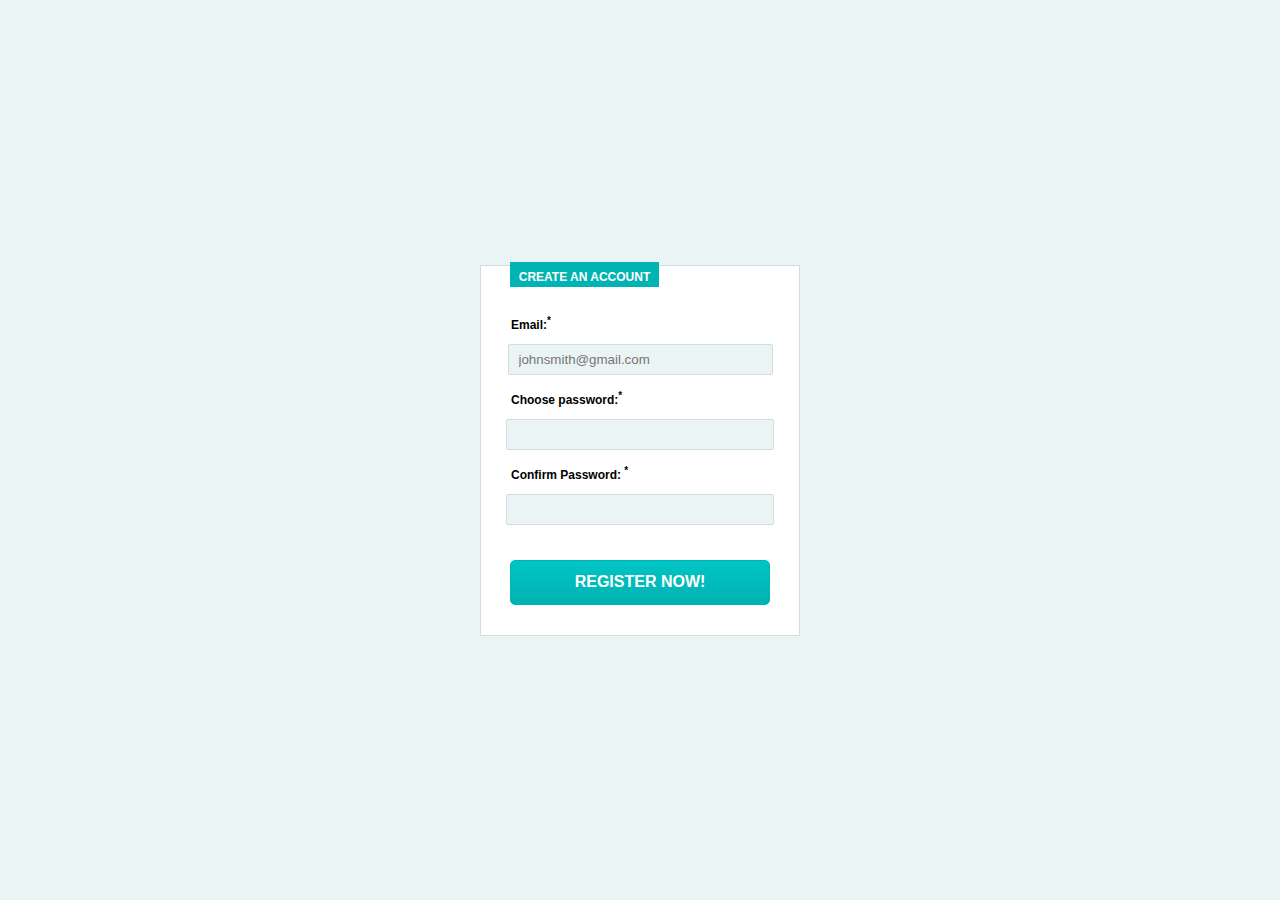
<file: lesson_23/index.html>
<!DOCTYPE html>
<html lang="en">
<head>
	<meta charset="UTF-8">
	<title>Pixel perfect</title>
	<link rel="stylesheet" href="css/style.css">
</head>
<body>
	<div class="form">
			<form action="#">
				<div class="header">
					<h2 class="form-header">Create an account</h2>
				</div>
				<div class="wrapper-input">
					<div>
					<p>Email:<sup>*</sup></p>
					<input class="input-1" placeholder="johnsmith@gmail.com" type="text">
						</div>
						<div class="input-2">
					<p>Choose password:<sup>*</sup></p>
					<input class="input" type="text">
						</div>
<div class="input-3">
	<p>Confirm Password: <sup>*</sup></p>
	<input class="input" type="text" >
</div>
<button>Register now!</button>
</div>
			</form>
		</div>
		
</body>
</html>
</file>
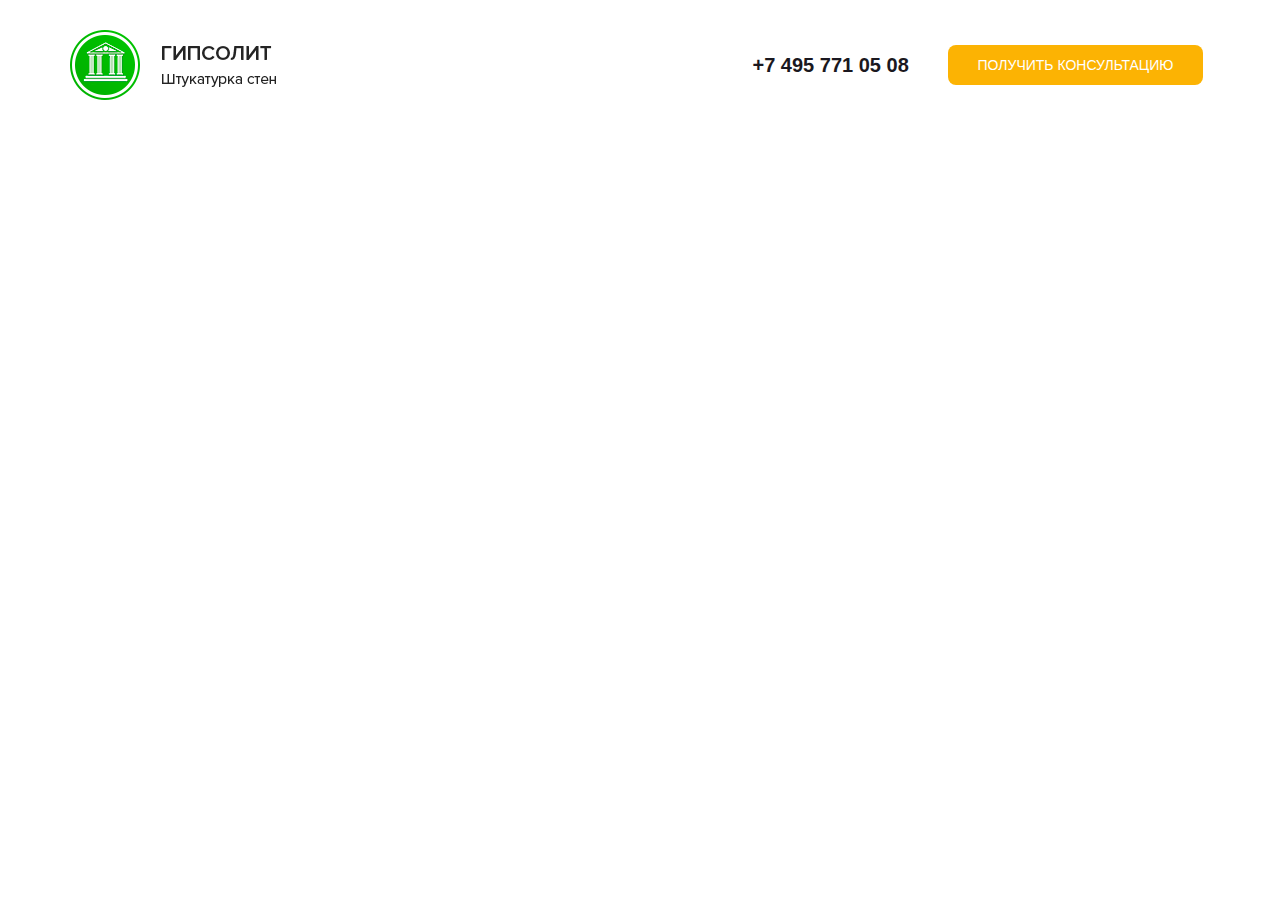
<file: lesson_24/index.html>
<!DOCTYPE html>
<html lang="ru">
<head>
	<meta charset="UTF-8">
	<meta name="viewport" content="width=device-width, initial-scale=1">
	<title>Автоматизированная штукатурка стен</title>
	<link rel="stylesheet" href="css/bootstrap.css">
	<link rel="stylesheet" href="css/main.css">
</head>
<body>
	<main>
		<div class="container">
			<div class="header">
				<div class="row">
					<div class="col-md-3">
						<div class="logo">
							<img src="img/ГИПСОЛИТ.png" alt="Гипсолит. Штукатурка стен.">
      </div>
						</div>
						<div class="col-md-2 col-md-offset-4"">
							<a href="#" class="phone-link">+7 495 771 05 08</a>
						</div>
						<div class="col-md-3">
							<div class="wrap">
								<div class="wrap-block">
									<button class="button header-btn">Получить консультацию</button>
								</div>
							</div>
						</div>
					</div>	
				</div>
			</div>

	</main>
	
</body>
</html>
</file>
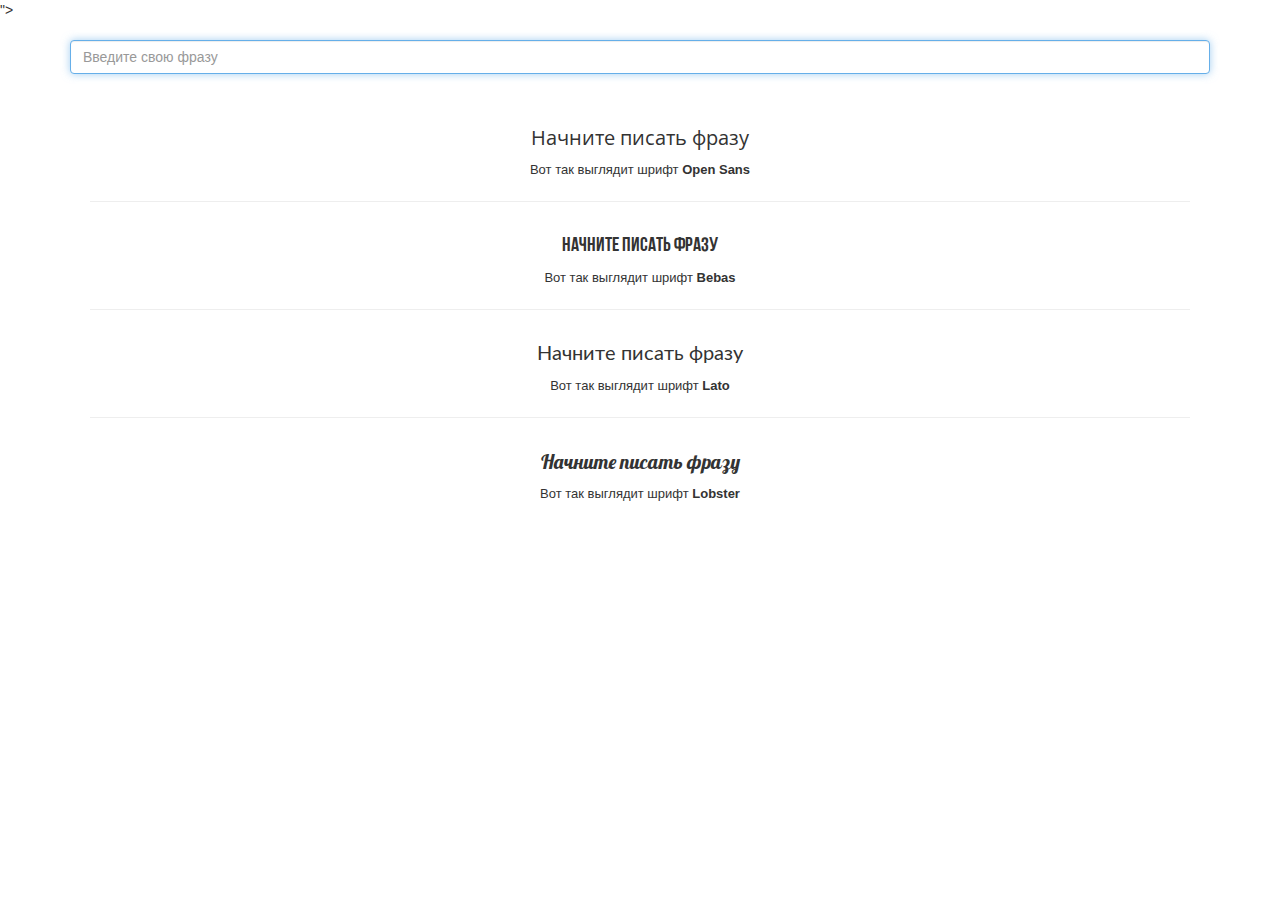
<file: lesson_26/index.html>
<!DOCTYPE html>
<html lang="ru">
  <head>
    <meta charset="utf-8">
    <meta http-equiv="X-UA-Compatible" content="IE=edge">
    <meta name="viewport" content="width=device-width, initial-scale=1">
    <meta property="og:title" content="" />
    <meta property="og:description" content="" />
    <meta property="og:url" content="" />
    <meta property="og:image" content="img/preview.jpg" />

    <meta name="title" content="" />
    <meta name="description" content="" />
    <link rel="image_src" href="img/preview.jpg" />

    <!-- The above 3 meta tags *must* come first in the head; any other head content must come *after* these tags -->
    <title>Подбор шрифтов</title>
    <link rel="shortcut icon" type="image/x-icon" href="favicon.ico">
    <link rel="icon" href="img/favicon/favicon-16.png" sizes="16x16" type="image/png">
    <link rel="icon" href="img/favicon/favicon-32.png" sizes="32x32" type="image/png">
    <link rel="icon" href="img/favicon/favicon-48.png" sizes="48x48" type="image/png">
    <link rel="icon" href="img/favicon/favicon-62.png" sizes="62x62" type="image/png">
    <link rel="icon" href="img/favicon/favicon-192.png" sizes="192x192" type="image/png">
    <link rel="stylesheet" href="https://fonts.googleapis.com/css?family=Open+Sans&amp;subset=cyrillic">
    
    <link rel="stylesheet" href="https://fonts.googleapis.com/css?family=Lobster&amp;subset=cyrillic">">

    <!-- Bootstrap -->
    <link href="css/bootstrap.min.css" rel="stylesheet">
  	<link rel="stylesheet" href="css/style.css"/>
    <!-- HTML5 shim and Respond.js for IE8 support of HTML5 elements and media queries -->
    <!-- WARNING: Respond.js doesn't work if you view the page via file:// -->
    <!--[if lt IE 9]>
      <script src="https://oss.maxcdn.com/html5shiv/3.7.3/html5shiv.min.js"></script>
      <script src="https://oss.maxcdn.com/respond/1.4.2/respond.min.js"></script>
    <![endif]-->
  </head>
  <body>
    <header>
    	<div class="container">
  				<div class="text-box"><input type="search" class="form-control" autofocus placeholder="Введите свою фразу"></div>
  				<div class="fonts">
  					<p class="resault os">Начните писать фразу</p>
  					<small>Вот так выглядит шрифт <strong>Open Sans</strong></small>
  					<hr>
  					<p class="resault b">Начните писать фразу</p>
  					<small>Вот так выглядит шрифт <strong>Bebas</strong></small>
  					<hr>
  					<p class="resault l">Начните писать фразу</p>
  					<small>Вот так выглядит шрифт <strong>Lato</strong></small>
  					<hr>
  					<p class="resault lob">Начните писать фразу</p>
  					<small>Вот так выглядит шрифт <strong>Lobster</strong></small>
  					
  				</div>
    	</div>
    </header>

    <!-- jQuery (necessary for Bootstrap's JavaScript plugins) -->
    <script src="https://ajax.googleapis.com/ajax/libs/jquery/1.12.4/jquery.min.js"></script>
    <!-- Include all compiled plugins (below), or include individual files as needed -->
    <script>
    		$('input').keyup(function(){
    			$('p.resault').text($('input').val())
    		});
    </script>
  </body>
</html>
</file>
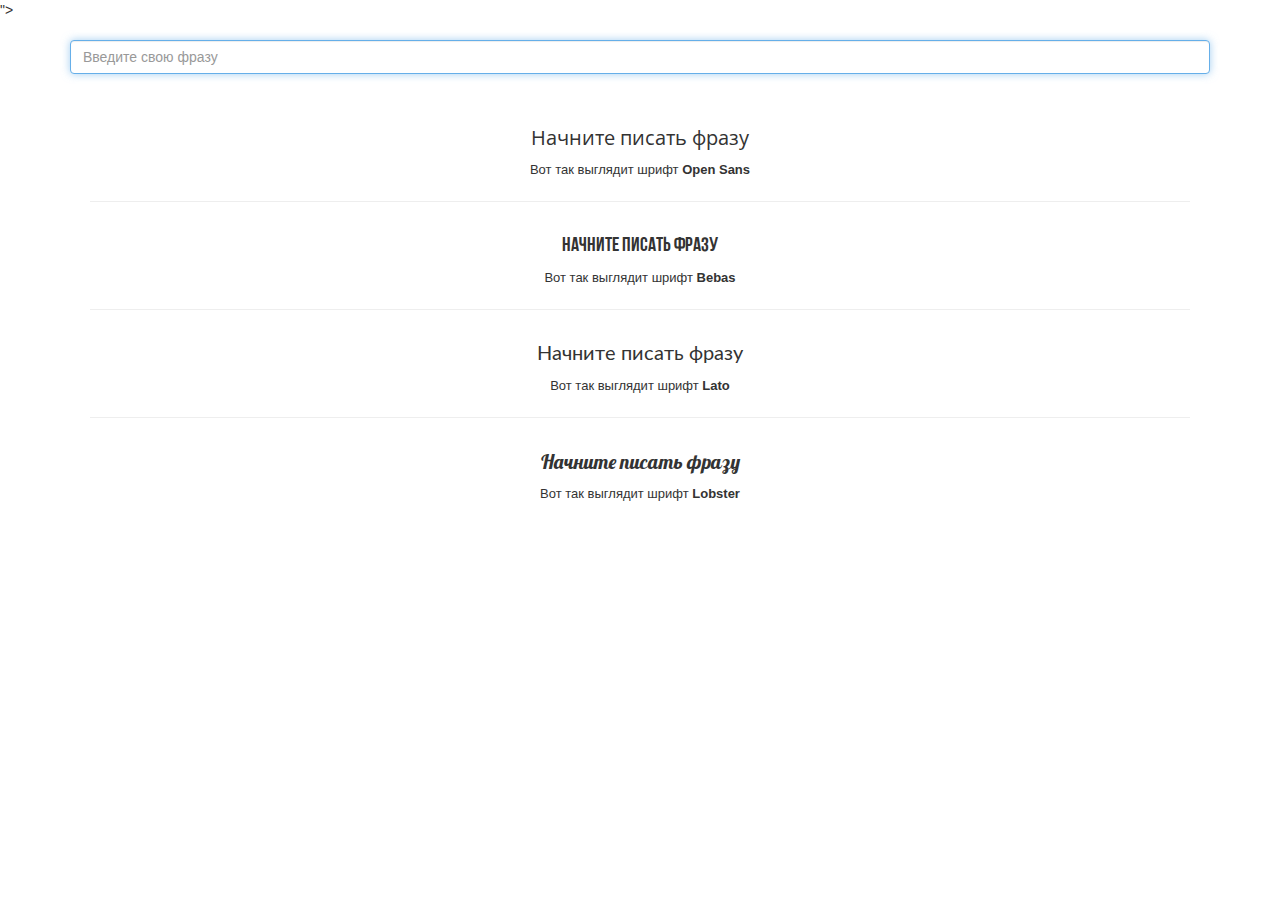
<file: lesson_26/lesson_26/index.html>
<!DOCTYPE html>
<html lang="ru">
  <head>
    <meta charset="utf-8">
    <meta http-equiv="X-UA-Compatible" content="IE=edge">
    <meta name="viewport" content="width=device-width, initial-scale=1">
    <meta property="og:title" content="" />
    <meta property="og:description" content="" />
    <meta property="og:url" content="" />
    <meta property="og:image" content="img/preview.jpg" />

    <meta name="title" content="" />
    <meta name="description" content="" />
    <link rel="image_src" href="img/preview.jpg" />

    <!-- The above 3 meta tags *must* come first in the head; any other head content must come *after* these tags -->
    <title>Подбор шрифтов</title>
    <link rel="shortcut icon" type="image/x-icon" href="favicon.ico">
    <link rel="icon" href="img/favicon/favicon-16.png" sizes="16x16" type="image/png">
    <link rel="icon" href="img/favicon/favicon-32.png" sizes="32x32" type="image/png">
    <link rel="icon" href="img/favicon/favicon-48.png" sizes="48x48" type="image/png">
    <link rel="icon" href="img/favicon/favicon-62.png" sizes="62x62" type="image/png">
    <link rel="icon" href="img/favicon/favicon-192.png" sizes="192x192" type="image/png">
    <link rel="stylesheet" href="https://fonts.googleapis.com/css?family=Open+Sans&amp;subset=cyrillic">
    
    <link rel="stylesheet" href="https://fonts.googleapis.com/css?family=Lobster&amp;subset=cyrillic" rel="stylesheet">">

    <!-- Bootstrap -->
    <link href="css/bootstrap.min.css" rel="stylesheet">
  	<link rel="stylesheet" href="css/style.css"/>
    <!-- HTML5 shim and Respond.js for IE8 support of HTML5 elements and media queries -->
    <!-- WARNING: Respond.js doesn't work if you view the page via file:// -->
    <!--[if lt IE 9]>
      <script src="https://oss.maxcdn.com/html5shiv/3.7.3/html5shiv.min.js"></script>
      <script src="https://oss.maxcdn.com/respond/1.4.2/respond.min.js"></script>
    <![endif]-->
  </head>
  <body>
    <header>
    	<div class="container">
  				<div class="text-box"><input type="search" class="form-control" autofocus placeholder="Введите свою фразу"></div>
  				<div class="fonts">
  					<p class="resault os">Начните писать фразу</p>
  					<small>Вот так выглядит шрифт <strong>Open Sans</strong></small>
  					<hr>
  					<p class="resault b">Начните писать фразу</p>
  					<small>Вот так выглядит шрифт <strong>Bebas</strong></small>
  					<hr>
  					<p class="resault l">Начните писать фразу</p>
  					<small>Вот так выглядит шрифт <strong>Lato</strong></small>
  					<hr>
  					<p class="resault lob">Начните писать фразу</p>
  					<small>Вот так выглядит шрифт <strong>Lobster</strong></small>
  					
  				</div>
    	</div>
    </header>

    <!-- jQuery (necessary for Bootstrap's JavaScript plugins) -->
    <script src="https://ajax.googleapis.com/ajax/libs/jquery/1.12.4/jquery.min.js"></script>
    <!-- Include all compiled plugins (below), or include individual files as needed -->
    <script>
    		$('input').keyup(function(){
    			$('p.resault').text($('input').val())
    		});
    </script>
  </body>
</html>
</file>
<file: lesson_11/css/style.css>
body {
			background-color: #f1cd77 ;
		}
.shortcut {
	display: inline-block;
			border: 2px solid black;
			padding-right: 10px;
			background-color: #ff7f24;
			
		}
h1 {
	text-align: center;
	color: #008b00;
}
#I {
	text-align: center;
}
#II {
	text-align: center;
}
#III {
	text-align: center;
}
#IV {
	text-align: center;
}
.p4{
	text-decoration: line-through;
}
.p1 {
	text-decoration: underline;
}
.p2 {
 font-weight: bold;
}
.p3 {
	font-style: oblique;
}
p {
	text-align: left;
	margin-right: 20px;
}
</file>
<file: lesson_17/css/style.css>
* {
	box-sizing:border-box ;
}
body {
	font-family: Tahoma, sans-serif;
	line-height: 1.5;
	color: #333333;
}
.section{
	padding: 30px 10%;

}
.header {
	text-align: center;
	margin-top: 80px;
	font-size: 24px;
}
.header span {

	font-weight: 300;
	display: block;
}
.header strong {
	font-weight: 900;
	text-transform: uppercase;
}
.main {
	margin-top: 80px;
	text-align: center;
}
.video, .form {
	display: inline-block;
	
	vertical-align: top;
}
.form {
	border: 5px solid #2727d9;
	margin-left: 30px;
	padding: 20px;
	text-align: center;
}
.form-header {
	text-align: center;
	font-size: 20px;
	font-weight: 900;
	margin-bottom: 20px;

}
.form input {
	display: block;
	width: 300px;
	padding: 17px;
	font-size: 18px;
	border: 1px solid #333;
	margin-top: 10px;
}
.btn {
	font-size: 18px;
	margin-top: 18px;
	font-weight: 900;
	color: #fff; 
	background-color: #2727d9;
	border:none;
	width: 300px;
	height: 60px;
	display: block;
	margin: 11px auto;
}
.col {
	display: inline-block;
	text-align: center;
	margin: 10px 25px;
}
.feature-header {
	text-align: center;
	text-transform: uppercase;
	font-weight: 900;
	font-size: 24px;
}
.feature {
	margin: 60px auto;
	text-align: center;

}
.footer {
	margin-top: 100px;
	text-align: center;

}
h3 {
margin-bottom: 70px;
}
.human {
display: inline-block;
text-align: center;
 margin: 10px 12px;
 
}
.human1 {
	display: inline-block;
text-align: center;
 margin: 10px 12px;
	}
	.egor {
		padding-right: px;
	}
</file>
<file: lesson_18/css/style.css>
.container {
text-align: center;
margin: auto; 
margin-top: 12%;


}
h2 {
	text-align: center;
	padding-bottom: 123px;
	text-transform: uppercase;
}
p {
	margin-top: 30px;
}
</file>
<file: lesson_19/css/style.css>
.header {
	font-size: 20px;
	line-height: 1.5;
	margin: 60px auto;
}
.header span {
	display: block;
}
.section {
	
	padding: 30px ;
}

.form {
	border: 5px solid #2727d9;
	padding: 30px 25px;
}
.form input {
	margin-bottom: 12px;
}
.form-header,.section-header {
	font-size: 20px;
	margin-bottom: 20px;
	font-weight: 900;
}
.form-btn {
	margin: 12px auto;
	background-color: #2727d9;
}
.feature {
	margin: 60px auto;
}
.feature p {
	margin-top: 20px;
}
.video {
	margin-bottom: 30px;
}
.feature-box {
	height: 160px;
}
.section-header1 {
	font-size: 20px;
	margin-bottom: 72px;
	font-weight: 900;
}
.feature-box1 {
	height: 200px;
	margin-bottom: 30px ;
}
</file>
<file: lesson_23/css/style.css>
body {
  margin: 0;
  box-sizing: border-box;
  font-family: Arial, sans-serif;
  font-weight: bold;
  background-color: #ebf4f4;
}

.form {
  width: 570px;
  height: 570px;
  text-align: center;
  position: absolute;
  left: 50%;
  margin-left: -285PX;
  top: 50%;
  margin-top: -285px;
} 

form {
  height: 369px;
  width: 318px;
  position: absolute;
  left: 50%;
  margin-left: -160PX;
  top: 50%;
  margin-top: -185px;
  background-color: #fff;
  border: solid 1px #cfdede;
}

.input-1 {
  width: 251px;
  height: 27px;
  border-radius: 2px;
  border:solid 1px #cfdede;
  outline: none;
  padding-left: 10px;
   background-color: #ebf4f4;
  color: #777777;
}

.input {
  width: 262px;
  height: 27px;
  border-radius: 2px;
  border:solid 1px #cfdede;
  outline: none;
   background-color: #ebf4f4;
}

.wrapper-input {
  margin-top: 28px;

}

.header {
  width: 149px;
  height: 25px;
  margin-left: 29px;
  margin-top: -14px;
  background-color: #01b3b3;
}

.form-header {
  text-transform: uppercase;
  padding-top: 8px;
  font-size: 12px;
  color: #fff;
}


p {
  font-size: 12px;
  text-align: left;
  margin-left: 30px;
}

.input-2 {
  margin-top: 15px;
}

.input-3 {
  margin-top: 15px;
}

button {
  height: 45px;
  width: 260px;
  margin-top: 35px;
  border-radius: 5px;
  background: linear-gradient(#01c5c5, #01b2b2);
  border: solid 1px #01b3b3;
  color: white;
  font-weight: bold;
  text-transform: uppercase;
  font-size: 16px;
  
}
</file>
<file: lesson_24/css/main.css>
html {
  font-size: 10px;
}
.button {
  background-color: #fcb303;
  color: #ffffff;
  padding: 1rem 3rem;
  border-radius: 8px;
  text-transform: uppercase;
  border: none;
}
section {
  padding: 10rem 0;
}
main {
  padding: 3rem 0;
}
.header {
  height: 7rem;
}
.wrap {
  display: table;
  width: 100%;
  height: 7rem;
}
.wrap-block {
  display: table-cell;
  vertical-align: middle;
}
.phone-link {
  display: inline-block;
  color: #1a1820;
  font-weight: 700;
  font-size: 2rem;
  height: 7rem;
  line-height: 7rem;
}
</file>
<file: lesson_26/css/style.css>
@font-face {
	font-family: 'Bebas Neue Cyrillic';
	src: url('../fonts/BebasNeueCyrillic.eot');
	src: url('../fonts/BebasNeueCyrillic.eot?#iefix') format('embedded-opentype'),
		url('../fonts/BebasNeueCyrillic.woff2') format('woff2'),
		url('../fonts/BebasNeueCyrillic.woff') format('woff'),
		url('../fonts/BebasNeueCyrillic.ttf') format('truetype'),
		url('../fonts/BebasNeueCyrillic.svg#BebasNeueCyrillic') format('svg');
	font-weight: normal;
	font-style: normal;
}
@font-face {
	font-family: 'Lato';
	src: url('../fonts/Lato-Regular.eot');
	src: url('../fonts/Lato-Regular.eot?#iefix') format('embedded-opentype'),
		url('../fonts/Lato-Regular.woff2') format('woff2'),
		url('../fonts/Lato-Regular.woff') format('woff'),
		url('../fonts/Lato-Regular.ttf') format('truetype'),
		url('../fonts/Lato-Regular.svg#Lato-Regular') format('svg');
	font-weight: normal;
	font-style: normal;
}

.text-box{
	padding-top: 2rem;
}
.resault {
	margin-bottom: 0;
	margin-top: 3rem;
}
.fonts {
	font-size: 2rem;
	text-align: center;
	padding: 2rem;
}
small {
	font-size: 1.3rem;
}
.os {
	font-family: 'Open Sans', sans-serif;
}
.l {
	font-family: 'Lato', sans-serif;
}
.b {
	font-family: 'Bebas Neue Cyrillic', sans-serif;
}
.lob{
	font-family: 'Lobster', sans-serif;
}
</file>
<file: lesson_26/lesson_26/css/style.css>
@font-face {
	font-family: 'Bebas Neue Cyrillic';
	src: url('../fonts/BebasNeueCyrillic.eot');
	src: url('../fonts/BebasNeueCyrillic.eot?#iefix') format('embedded-opentype'),
		url('../fonts/BebasNeueCyrillic.woff2') format('woff2'),
		url('../fonts/BebasNeueCyrillic.woff') format('woff'),
		url('../fonts/BebasNeueCyrillic.ttf') format('truetype'),
		url('../fonts/BebasNeueCyrillic.svg#BebasNeueCyrillic') format('svg');
	font-weight: normal;
	font-style: normal;
}
@font-face {
	font-family: 'Lato';
	src: url('../fonts/Lato-Regular.eot');
	src: url('../fonts/Lato-Regular.eot?#iefix') format('embedded-opentype'),
		url('../fonts/Lato-Regular.woff2') format('woff2'),
		url('../fonts/Lato-Regular.woff') format('woff'),
		url('../fonts/Lato-Regular.ttf') format('truetype'),
		url('../fonts/Lato-Regular.svg#Lato-Regular') format('svg');
	font-weight: normal;
	font-style: normal;
}

.text-box{
	padding-top: 2rem;
}
.resault {
	margin-bottom: 0;
	margin-top: 3rem;
}
.fonts {
	font-size: 2rem;
	text-align: center;
	padding: 2rem;
}
small {
	font-size: 1.3rem;
}
.os {
	font-family: 'Open Sans', sans-serif;
}
.l {
	font-family: 'Lato', sans-serif;
}
.b {
	font-family: 'Bebas Neue Cyrillic', sans-serif;
}
.lob{
	font-family: 'Lobster', sans-serif;
}
</file>
